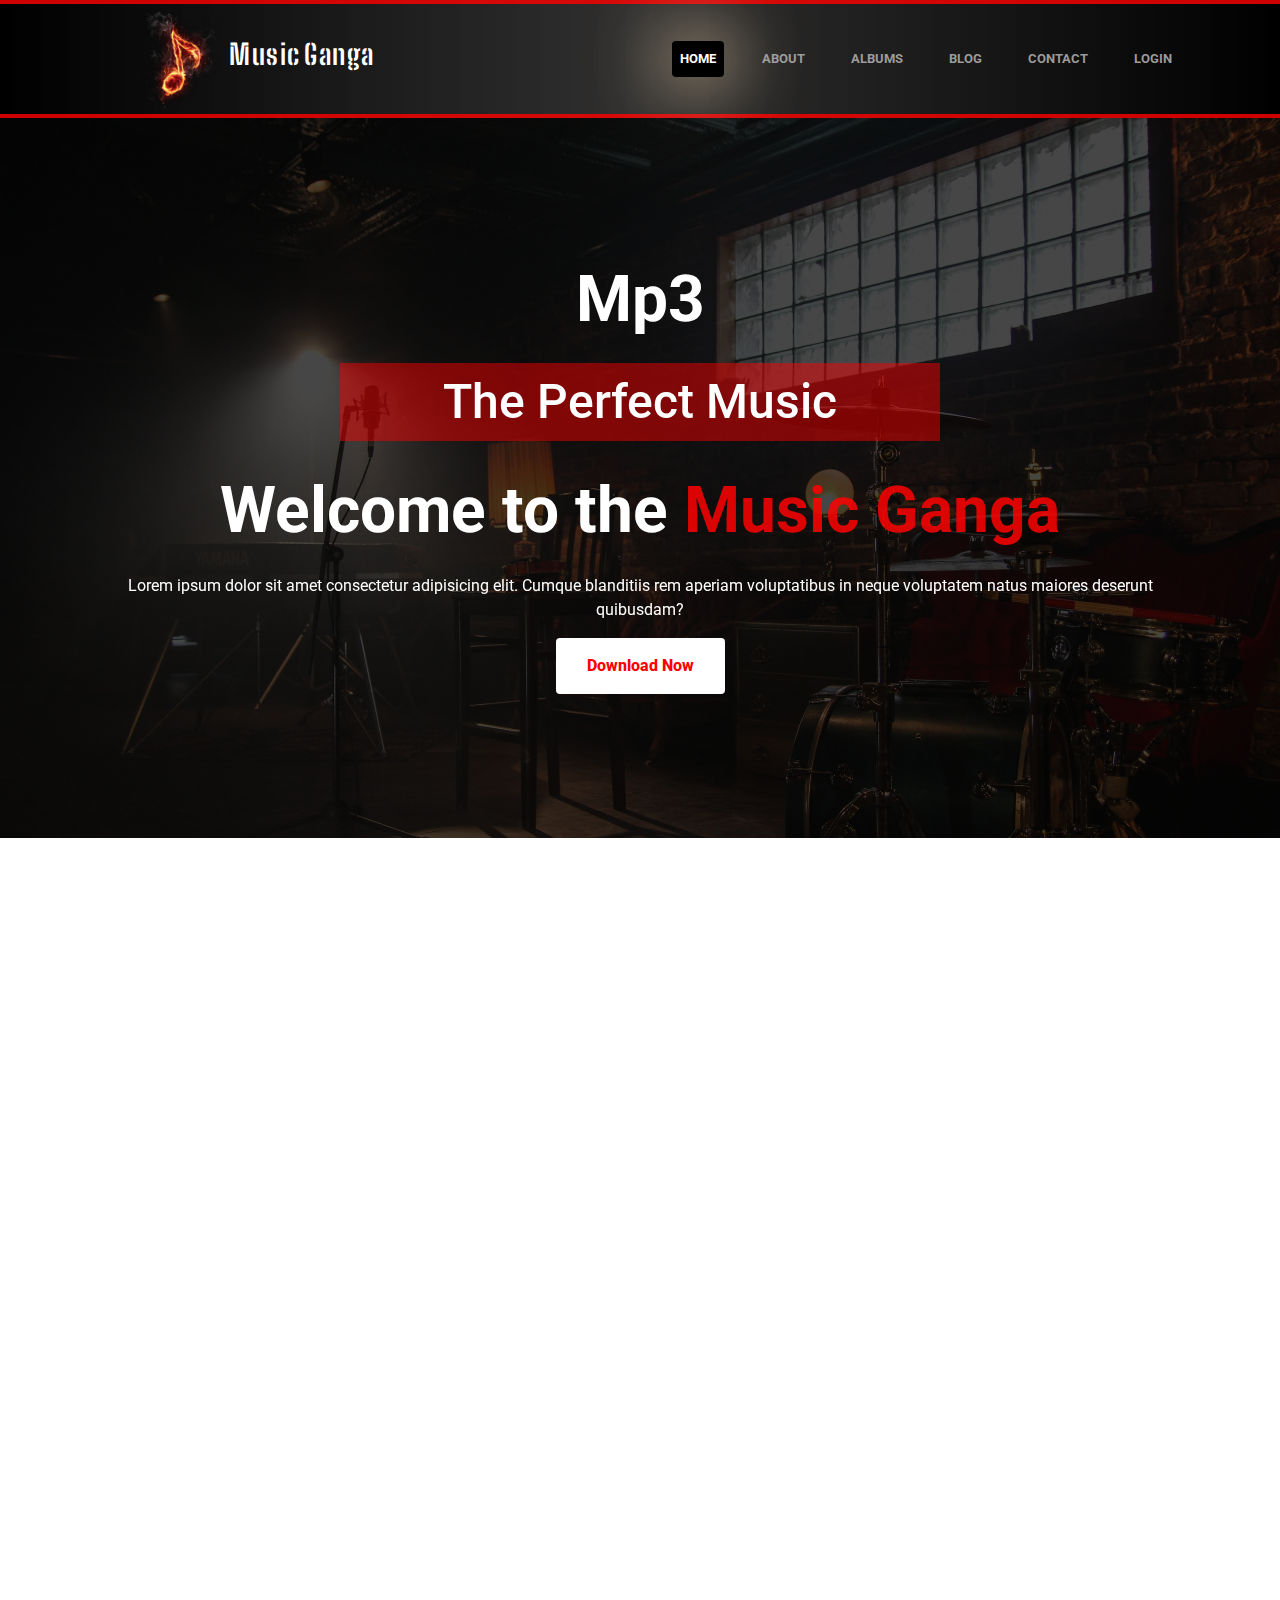
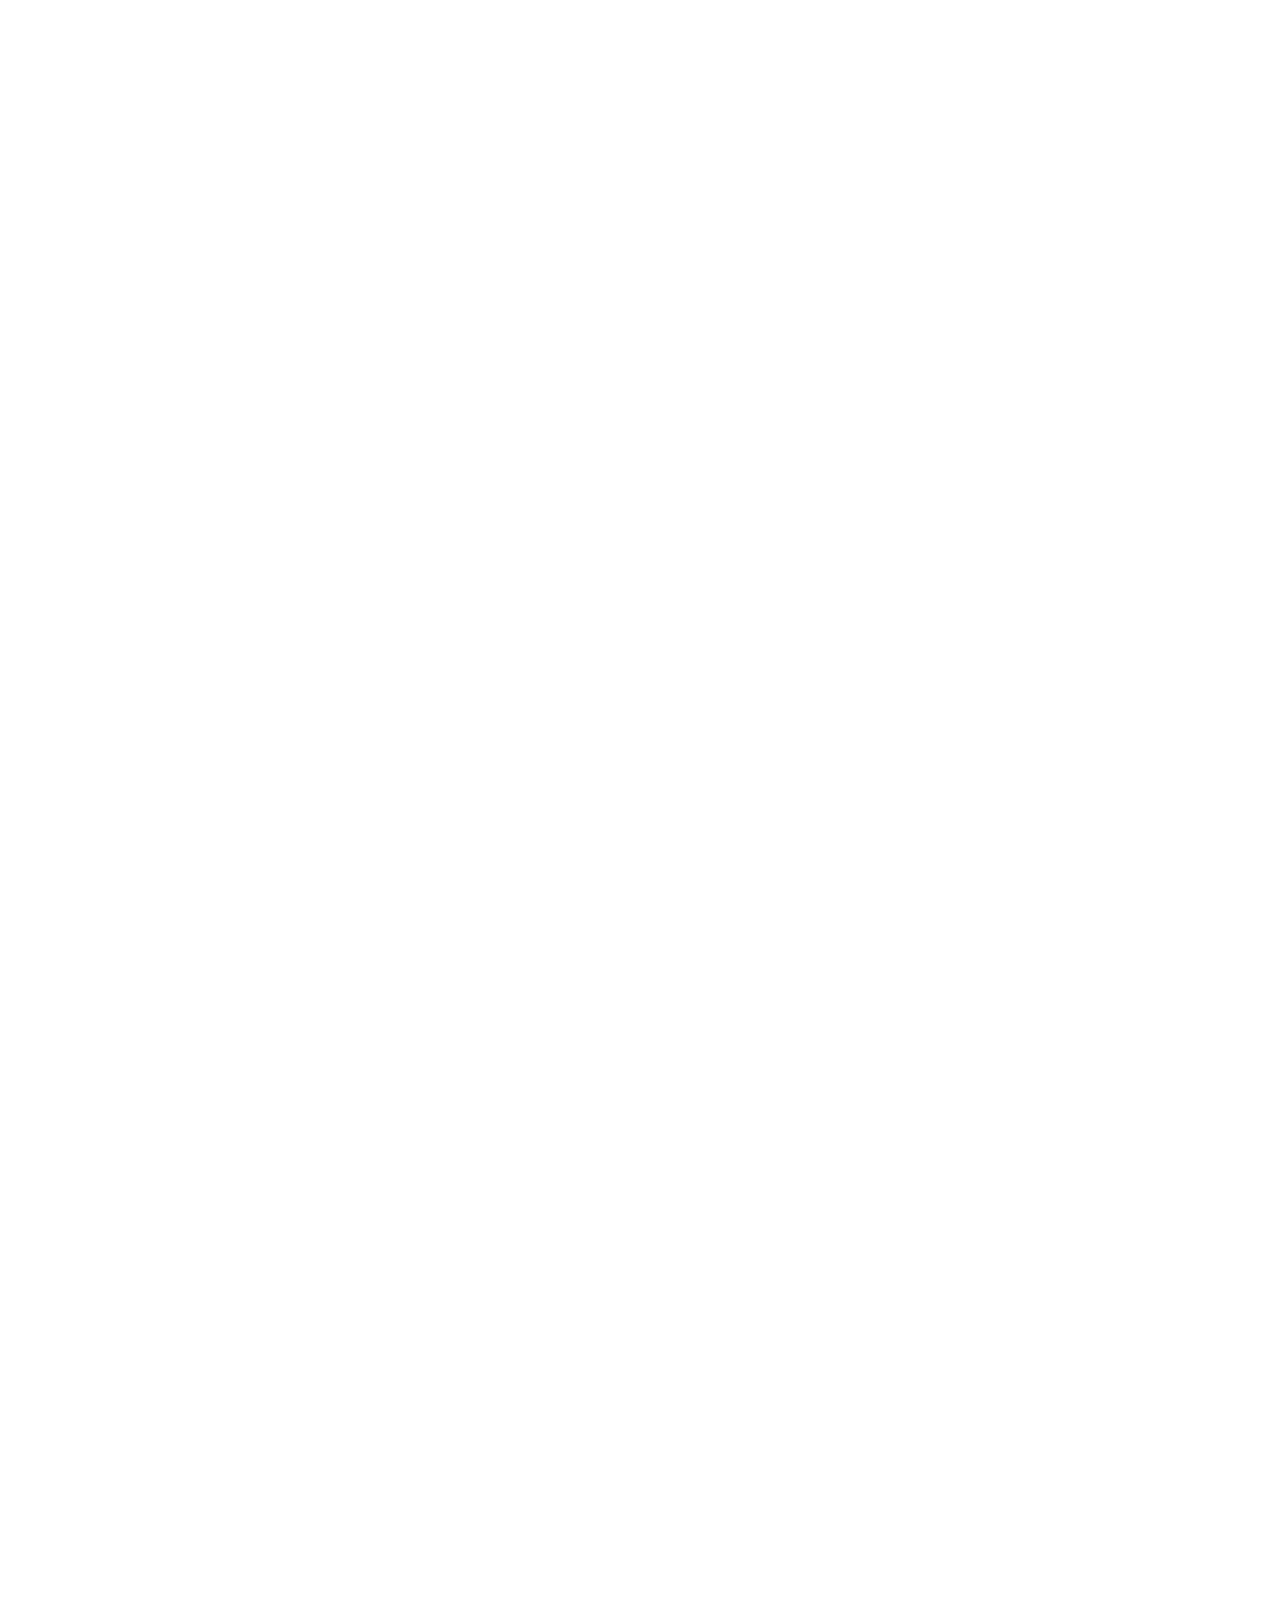
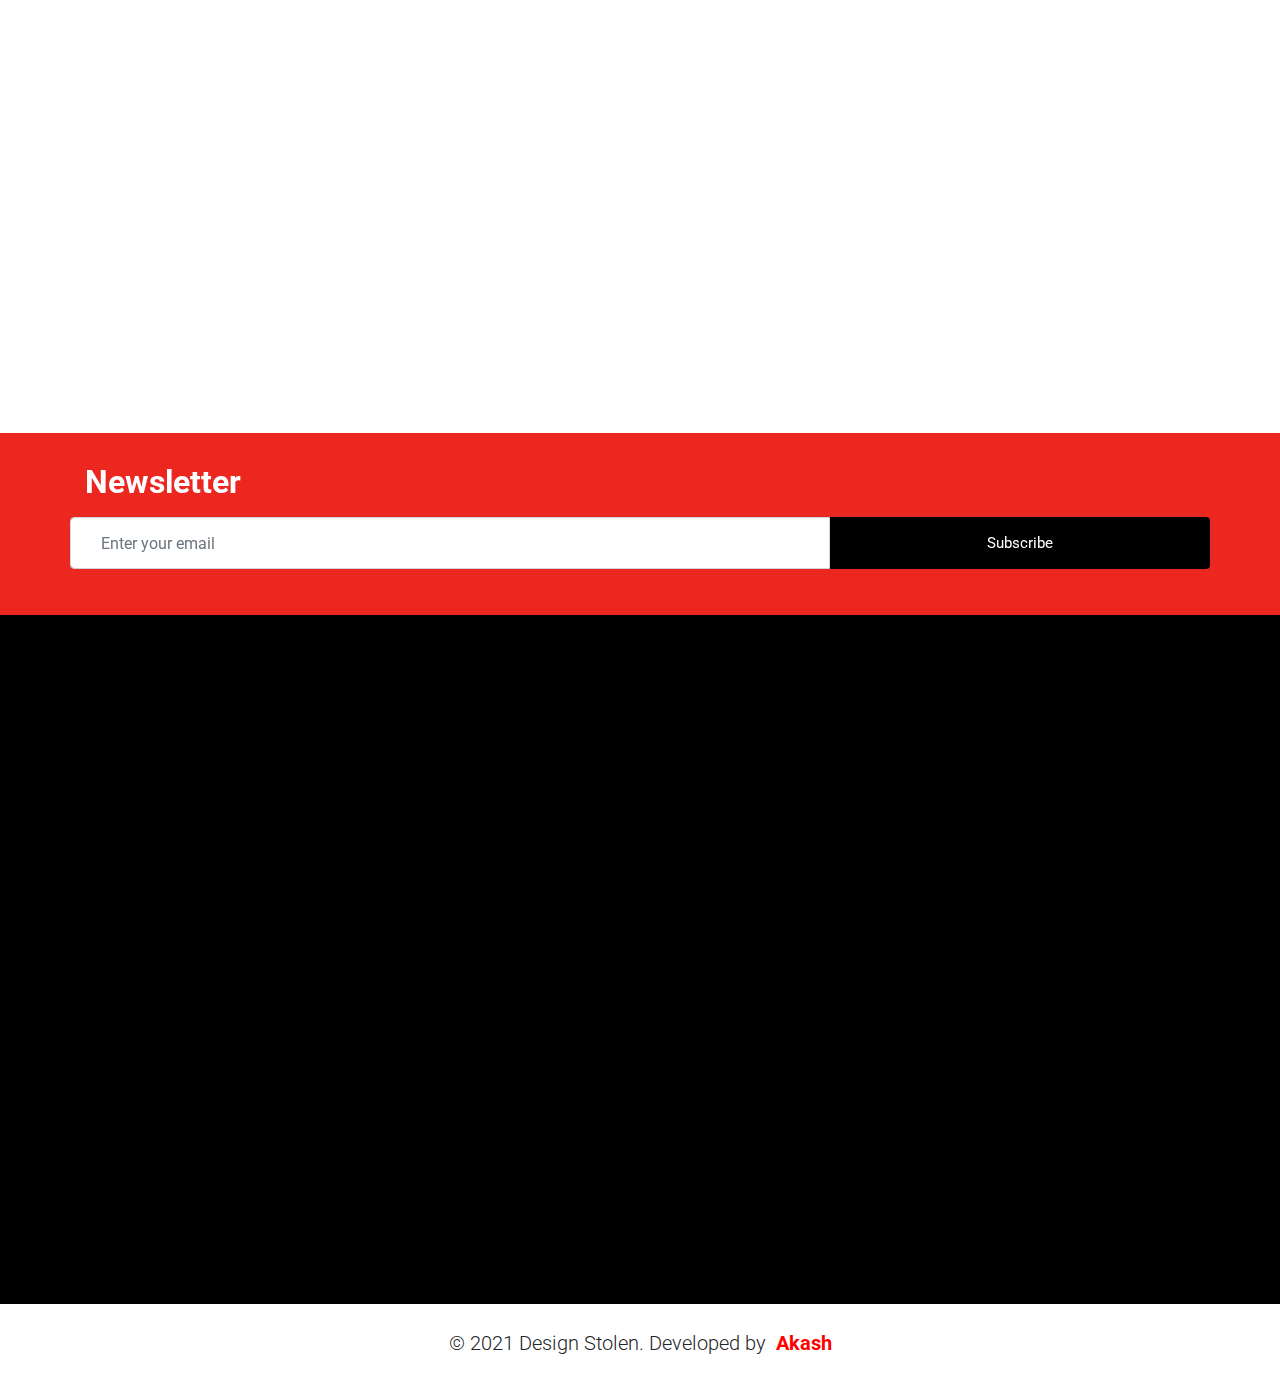
<file: index.html>
<!DOCTYPE html>
<html lang="en">
<head>
    <meta charset="UTF-8">
    <meta name="viewport" content="width=device-width, initial-scale=1.0">
    <title>Music Ganga</title>
    <!-- favicon -->
    <link rel="shortcut icon" href="img/MusicGanga.png" type="image/x-icon">

    <!-- google fonts -->
    <link rel="preconnect" href="https://fonts.gstatic.com">
    <link href="https://fonts.googleapis.com/css2?family=Big+Shoulders+Stencil+Text:wght@700&family=Roboto:wght@300&display=swap" rel="stylesheet">
    
    <!-- more css -->
    <link rel="stylesheet" href="css/bootstrap.min.css">
    <link rel="stylesheet" href="css/font-awesome.min.css">
    <link rel="stylesheet" href="https://cdnjs.cloudflare.com/ajax/libs/font-awesome/4.7.0/css/font-awesome.min.css">
    <link rel="stylesheet" href="css/aos.css">

    <!-- custom style link -->
    <link rel="stylesheet" href="css/custom style.css">
    
</head>
<body>
    <!-- nav bar starts here -->
    <nav class="nav-scroll navbar-expand-lg">
      <div class="container">
          <div class="row">
              <div class="col-lg-4 d-flex justify-content-around align-items-center">
                <a href="index.html" class=" text-decoration-none">
                  <div class=" navbar-brand  d-flex align-items-center">
                    <img src="img/nav logo.png" alt="Music Ganga"> <h3 class=" text-white">Music Ganga</h3>
                  </div>
                </a>
                <button class="nav-btn btn navbar-toggler" data-toggle="collapse" data-target="#nav-menu" > <i class=" fa fa-bars text-white"></i> </button>
              </div>

              <div class="col-lg-8 d-flex align-items-center">
                <div class="collapse navbar-collapse" id="nav-menu">
                  <ul class="navbar-nav ml-auto ">
                    <li class=" nav-item"><a class=" nav-link active" href="index.html">Home</a></li>
                    <li class=" nav-item"><a class=" nav-link" href="about.html">About</a></li>
                    <li class=" nav-item"><a class=" nav-link" href="albums.html">albums</a></li>
                    <li class=" nav-item"><a class=" nav-link" href="blog.html">blog</a></li>
                    <li class=" nav-item"><a class=" nav-link" href="contact.html">contact</a></li>
                    <li class=" nav-item"><a class=" nav-link" data-toggle="modal" href="#loginModal">login</a></li>
                  </ul>
                </div>
              </div>
          </div>
      </div>  
    </nav>
    <!-- nav bar Ends -->

    <!-- showcase start -->
    <section id="showcase">
      <div class="dark-overlay d-flex justify-content-center">
        <div class="container text-center text-white d-flex flex-column justify-content-center align-items-center">
          <h1 data-aos="fade-right" data-aos-delay="100" data-aos-duration="1100" class=" mb-4">Mp3</h1>
          <h3 data-aos="fade-left"  data-aos-delay="500" data-aos-duration="1100">The Perfect Music</h3>
          <h1 class="my-4" data-aos="zoom-in"  data-aos-delay="1000" data-aos-duration="1100">Welcome to the <span style="color: rgba(253, 2, 2, 0.856);">Music Ganga</span></h1>
          <p data-aos="zoom-out"  data-aos-delay="1300" data-aos-duration="1100">Lorem ipsum dolor sit  amet consectetur adipisicing elit. Cumque blanditiis rem aperiam voluptatibus in neque voluptatem natus maiores deserunt quibusdam?</p>
          <a href="#" class="btn custom-btn">Download Now</a>
        </div>
      </div>
    </section>
    <!-- showcase Ends -->

    <!-- features section starts from here -->
    <section id="all-features" class=" py-5 my-5" data-aos="fade-down"  data-aos-duration="1000">
      <div class="container">
        <div class="row  text-center text-lg-left">
          <div class="col-lg-3 col-md-6 col-sm-12 my-4">
            <div class="feature" data-aos="fade-up" data-aos-delay="100" data-aos-duration="1000">
              <div class="feature-icon">
                <img src="img/feature1.png" class="img-fluid" alt="">
              </div>
              <h4 class=" font-weight-bolder">CUSTOM PLAYER</h4>
              <p class="">it is a long established fact that a reader will be distracted by the readable</p>
            </div>
          </div>

          <div class="col-lg-3 col-md-6 col-sm-12 my-4">
            <div class="feature" data-aos="fade-up" data-aos-delay="300" data-aos-duration="1000">
              <div class="feature-icon">
                <img src="img/feature2.png" class="img-fluid" alt="">
              </div>
              <h4 class=" font-weight-bolder">EASY CUSTOMIZE</h4>
              <p class="">it is a long established fact that a reader will be distracted by the readable</p>
            </div>
          </div>

          <div class="col-lg-3 col-md-6 col-sm-12 my-4">
            <div class="feature" data-aos="fade-up" data-aos-delay="500" data-aos-duration="1000">
              <div class="feature-icon">
                <img src="img/feature3.png" class="img-fluid" alt="">
              </div>
              <h4 class=" font-weight-bolder">MUSIC PLAYLIST</h4>
              <p class="">it is a long established fact that a reader will be distracted by the readable</p>
            </div>
          </div>

          <div class="col-lg-3 col-md-6 col-sm-12 my-4">
            <div class="feature" data-aos="fade-up" data-aos-delay="700" data-aos-duration="1000">
              <div class="feature-icon">
                <img src="img/feature4.png" class="img-fluid" alt="">
              </div>
              <h4 class=" font-weight-bolder">CUSTOM GALLERY</h4>
              <p class="">it is a long established fact that a reader will be distracted by the readable</p>
            </div>
          </div>

        </div>
      </div>
    </section>
    <!-- features section Ends here -->

    <!-- music start section start from here -->
    <section id="mStar" class=" py-5 mb-5">
      <div class="row">
        <div class="col-lg-6 col-md-12 p-0" data-aos="flip-right"  data-aos-delay="200" data-aos-duration="1000">
          <div class="mStar-left">
            <img src="img/music star.jpg" class=" img-fluid" alt="">
          </div>
        </div>

        <div class="col-lg-6 col-md-12 my-4 bg-dark"  data-aos="flip-left"  data-aos-delay="200" data-aos-duration="1000">
          <div class="mStar-right">
            <img src="img/mike.png" class="img-fluid mb-5" alt=""  data-aos="zoom-in"  data-aos-delay="600" data-aos-duration="1000">
            <div class="mStart-text text-white"  data-aos="zoom-out"  data-aos-delay="400" data-aos-duration="1000">
              <h1>MEET OUR MUSIC STARS</h1>
              <p>Lorem ipsum dolor sit, amet consectetur adipisicing elit. Earum, reprehenderit quae quia blanditiis delectus laudantium laborum nemo cupiditate deleniti repellendus!</p>
              <a href="#" class="btn custom-btn">Read More</a>
            </div>
          </div>
        </div>
      </div>
    </section>
    <!-- music start section Ends here -->

    <!--news section starts -->
    <section id="news" class="mb-5 pb-5">
      <div class="container text-center">
        <div class="news-head my-5">
          <h1  data-aos="fade-right"  data-aos-delay="000" data-aos-duration="1000">LATEST NEWS</h1>
          <p  data-aos="fade-left"  data-aos-delay="200" data-aos-duration="1000">Lorem ipsum dolor sit amet consectetur adipisicing elit. Dolores voluptas expedita exercitationem labore a dolorum.</p>
        </div>

        <div class="news-cards">
          <div class="row">
            <div class="col-lg-4 col-md-6 py-4">
              <div class="card" data-aos="fade-up" data-aos-delay="100" data-aos-duration="1000">
                <img src="img/news1.jpg" class="card-img" alt="">
                <div class="card-body text-left">
                  <h3 class=" font-weight-bold">Live With Music</h3>
                  <span style="color: red; font-size: 13px;"> Jan 7 &nbsp; &nbsp;  &nbsp; &nbsp; &nbsp; Comment </span>
                  <p class="mt-2 text-muted">Lorem ipsum dolor sit amet consectetur, adipisicing elit. Sit, debitis modi exercitationem dolorem labore iste quia hic consequuntur doloribus sed esse quo? Vel nulla non incidunt praesentium dolorum laborum culpa doloremque quaerat! Reprehenderit, nesciunt debitis unde tempore obcaecati odit itaque consequatur reiciendis atque, facere nemo cum est aut dolor blanditiis.</p>
                </div>
              </div>
            </div>

            <div class="col-lg-4 col-md-6 py-4">
              <div class="card" data-aos="fade-up" data-aos-delay="300" data-aos-duration="1000">
                <img src="img/news2.jpg" class="card-img" alt="">
                <div class="card-body text-left">
                  <h3 class=" font-weight-bold">Classical Music</h3>
                  <span style="color: red; font-size: 13px;"> Jan 7 &nbsp; &nbsp;  &nbsp; &nbsp; &nbsp; Comment </span>
                  <p class="mt-2 text-muted">Lorem ipsum dolor sit amet consectetur, adipisicing elit. Sit, debitis modi exercitationem dolorem labore iste quia hic consequuntur doloribus sed esse quo? Vel nulla non incidunt praesentium dolorum laborum culpa doloremque quaerat! Reprehenderit, nesciunt debitis unde tempore obcaecati odit itaque consequatur reiciendis atque, facere nemo cum est aut dolor blanditiis.</p>
                </div>
              </div>
            </div>

            <div class="col-lg-4 col-md-6 py-4">
              <div class="card" data-aos="fade-up" data-aos-delay="600" data-aos-duration="1000">
                <img src="img/news3.jpg" class="card-img" alt="">
                <div class="card-body text-left">
                  <h3 class=" font-weight-bold">The Concert</h3>
                  <span style="color: red; font-size: 13px;"> Jan 7 &nbsp; &nbsp;  &nbsp; &nbsp; &nbsp; Comment </span>
                  <p class="mt-2 text-muted">Lorem ipsum dolor sit amet consectetur, adipisicing elit. Sit, debitis modi exercitationem dolorem labore iste quia hic consequuntur doloribus sed esse quo? Vel nulla non incidunt praesentium dolorum laborum culpa doloremque quaerat! Reprehenderit, nesciunt debitis unde tempore obcaecati odit itaque consequatur reiciendis atque, facere nemo cum est aut dolor blanditiis.</p>
                </div>
              </div>
            </div>

          </div>
        </div>
      </div>
    </section>
    <!--news section Ends -->

    <!-- album-box section starts  -->
    <section id="album-box">
      <div class="container">
        <div class="album-box-head text-center">
          <h1 class=" font-weight-bold" data-aos="fade-right" data-aos-delay="200" data-aos-duration="1000">ALBUMS-BOX</h1>
          <p class="lead" data-aos="fade-left" data-aos-delay="400" data-aos-duration="1000"> Lorem ipsum dolor sit amet consectetur adipisicing elit. Temporibus, recusandae. <br> Lorem ipsum dolor sit amet consectetur adipisicing elit.</p>
        </div>

        <div class="album-box-bottom">
          <div class="row">

            <div class="col-lg-6 my-5" data-aos="fade-up" data-aos-delay="100" data-aos-duration="1000">
              <div class="card">
                <img class="img-fluid"  src="img/album1.jpg" alt="album1" style="max-height: 320px;">

                <div class="card-overlay d-flex justify-content-center align-items-center">
                  <a href="#" class="text-white"><i class="fa fa-search fa-4x" aria-hidden="true"></i></a>
                </div>
              </div>
            </div>

            <div class="col-lg-6 my-5" data-aos="fade-up" data-aos-delay="400" data-aos-duration="1000">
              <div class="card">
                <img class="img-fluid"  src="img/album2.jpg" alt="album1" style="max-height: 320px;">

                <div class="card-overlay d-flex justify-content-center align-items-center">
                  <a href="#" class="text-white"><i class="fa fa-search fa-4x" aria-hidden="true"></i></a>
                </div>
              </div>
            </div>

          </div>
        </div>
      </div>
    </section>
    <!-- album-box section Ends -->

    <!-- Newsletter section starts from here -->
    <section id="newsLetter" class="">
      <div class="container">
        <div class="row">
          <div class="col-12">
            <h2 class=" font-weight-bold mb-3 text-white">Newsletter</h2>

            <div class="form-group">
              <div class="row">
                <div class="col-8 p-0">
                  <input type="text" placeholder="Enter your email" class="form-control in-text">
                </div>
                <div class="col-4 p-0">
                  <input type="submit" value="Subscribe" class="btn">
                </div>
              </div>
            </div>

          </div>
        </div>
      </div>
    </section>
    <!-- Newsletter sectio Ends here -->

    <!-- footer contact section stars from here -->
    <section id="foot-contact">
      <div class="container">
        <div class="row">

          <div class="col-lg-3 my-5">
            <div class="contact-left text-white" data-aos="zoom-in" data-aos-delay="400" data-aos-duration="1000"?>
              <h1 class=" font-weight-bold mb-4">Contact Us</h1>
              <p><i class="fa fa-map-marker "></i> &nbsp; &nbsp;  Enayetpur, Sirajganj, <br> &nbsp; &nbsp; &nbsp; &nbsp;Bangladesh. </p>
              <p><i class=" fa fa-phone"></i> &nbsp; &nbsp;  Phone : <a href="tel:+8801759458961" class="text-white"> +8801759458961</a> </p>
              <p><i class=" fa fa-envelope"></i> &nbsp; &nbsp;  Email : <a href="mailto:mycomputer44985@gmail.com" class="text-white">mycomputer44985@gmail.com</a> </p>
            </div>
          </div>

          <div class="col-lg-6 my-5">
            <div class="contact-form" data-aos="zoom-in" data-aos-delay="800" data-aos-duration="1000">
              <h1 class="text-white font-weight-bold mb-4">Get In Touch</h1>
              <form action="">
                <input type="text"  placeholder="Name" class=" form-control py-4 my-3">
                <input type="text"  placeholder="Phone" class=" form-control py-4 my-3">
                <input type="email"  placeholder="Email" class=" form-control py-4 my-3">
                <textarea name="" id="" rows="3" placeholder="Message" class=" form-control py-4 my-3"></textarea>
                <br>
                <input type="submit" value="Send" class="btn btn-light custom-btn px-5 py-3">
              </form>
            </div>
          </div>

          <div class="col-lg-3 my-5">
            <div class="contact-right" data-aos="zoom-in" data-aos-delay="1200" data-aos-duration="1000">
              <h1 class="text-white font-weight-bold mb-4"> New Music </h1>

              <div class="row my-4">
                <div class="col-6"><a href="#"><img src="img/album1.jpg" class="img-fluid" alt=""></a></div>
                <div class="col-6"><a href="#"><img src="img/news2.jpg" class="img-fluid" alt=""></a></div>
              </div>
              <div class="row">
                <div class="col-6"><a href="#"><img src="img/album2.jpg" class="img-fluid" alt=""></a></div>
                <div class="col-6"><a href="#"><img src="img/news3.jpg" class="img-fluid" alt=""></a></div>
              </div>
            </div>
          </div>
        </div>
      </div>
    </section>
    <!-- footer contact section ENds  here -->

    <!-- footer starts -->
    <footer class=" text-center pt-4 pb-1">
      <p class="lead"> &copy; 2021 Design Stolen. Developed by <span class="foot-name">Akash</span> </p>
    </footer>
    <!-- footer Ends -->

    <!-- login modal start from here -->
    <section id="loginModal" class="modal fade" tabindex="-1" role="dialog" aria-hidden="true">
      <div class="modal-dialog" role="document">
        <div class="modal-content">
          <div class="modal-body">

            <div class="card modal-card">
              <div class="card-header">
                <h3 class=" font-weight-bolder">Login Here</h3>
              </div>
              <div class="card-body contact-form">
                <form action="" class="was-validated">
                  <div class="form-group">
                      <input type="email"  placeholder="Email or Number" required class=" form-control py-4 my-3">
                      <div class=" valid-feedback">&nbsp;Valid</div>
                      <div class=" invalid-feedback">&nbsp;Invalid</div>
                  </div>
                  <div class="form-group">
                      <input type="text"  placeholder="Password" required class=" form-control py-4 my-3">
                      <div class=" valid-feedback">&nbsp; Valid</div>
                      <div class=" invalid-feedback"> &nbsp; Invalid</div>
                  </div>
                  <input type="submit" value="Login" class="btn custom-btn btn-block">
                </form>
              </div>
            </div>

          </div>
        </div>
      </div>
    </section>
    <!-- login modal Ends here -->


    <!-- scripts -->
    <script src="js/jquery.min.js"></script>
    <script src="js/popper.min.js"></script>
    <script src="js/bootstrap.min.js"></script>
    <script src="js/aos.js"></script>

    <script src="js/musicGanga.js"></script>
    
</body>
</html>
</file>
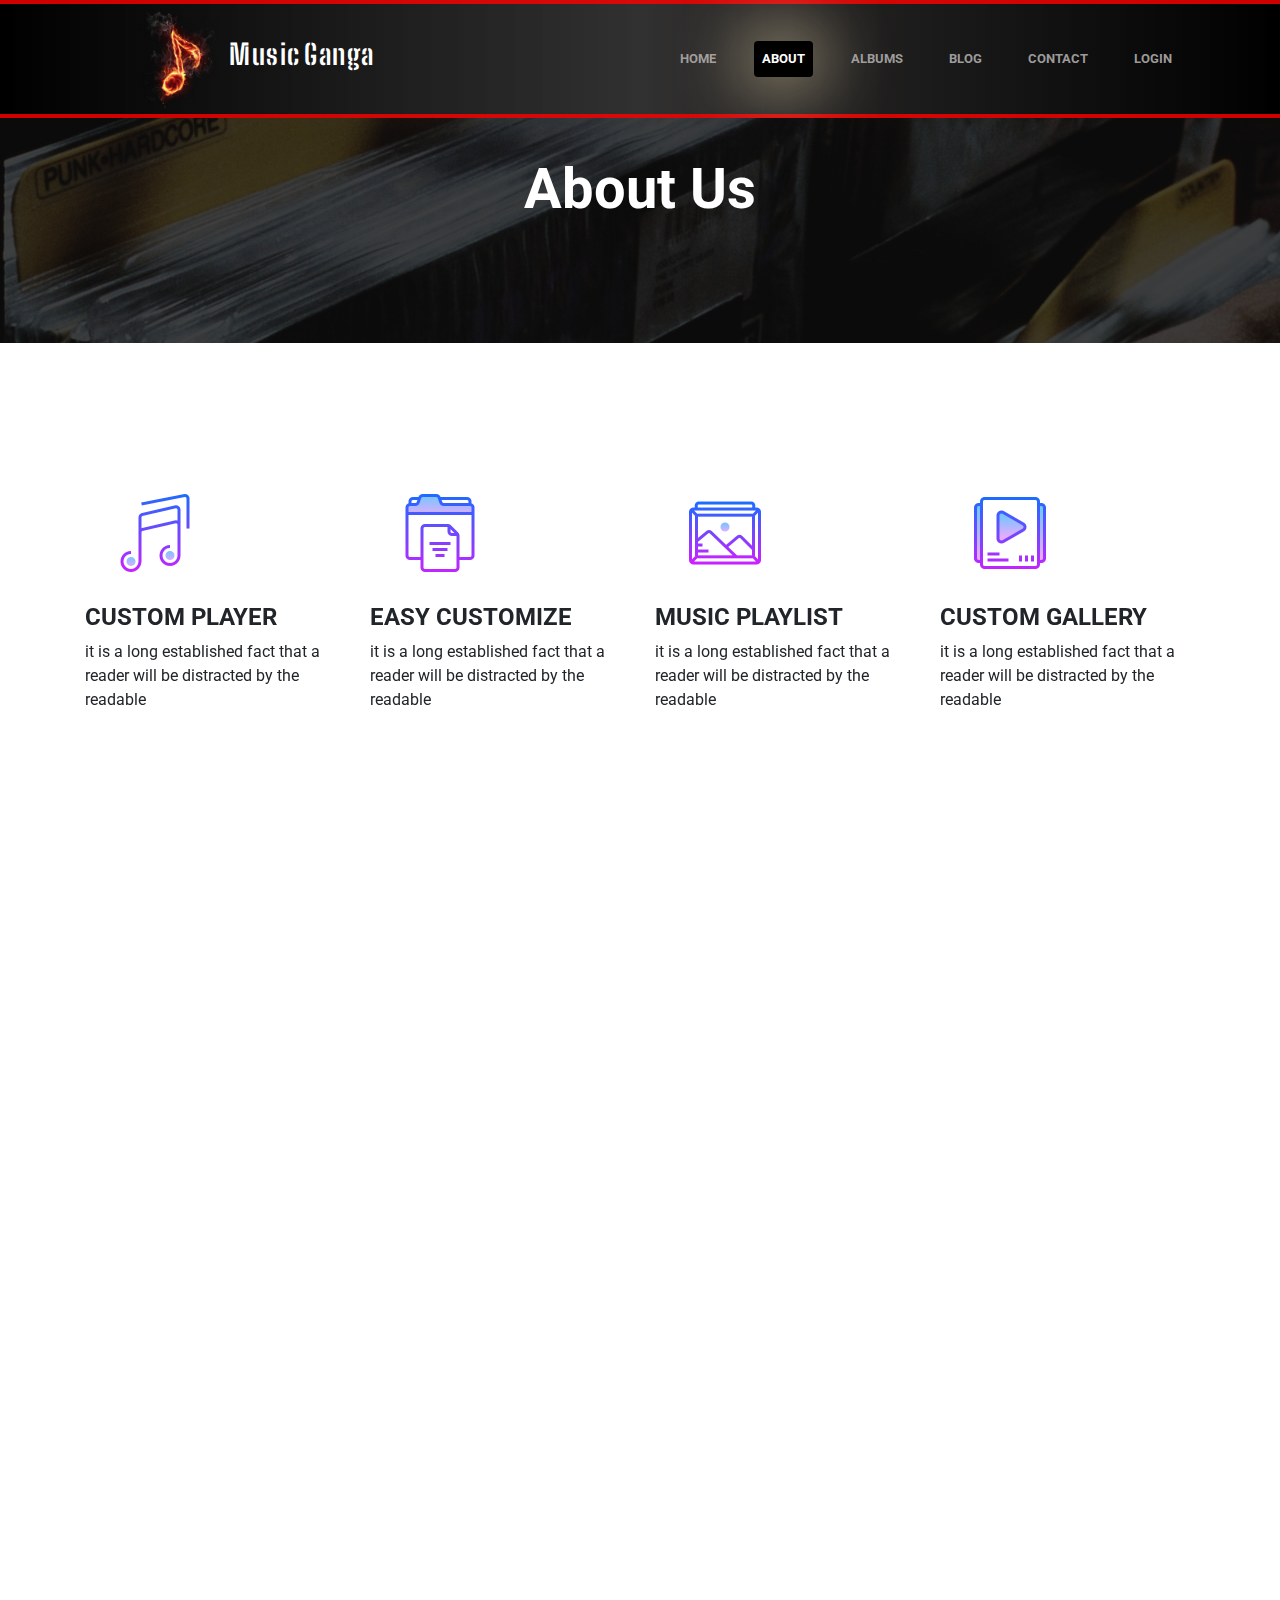
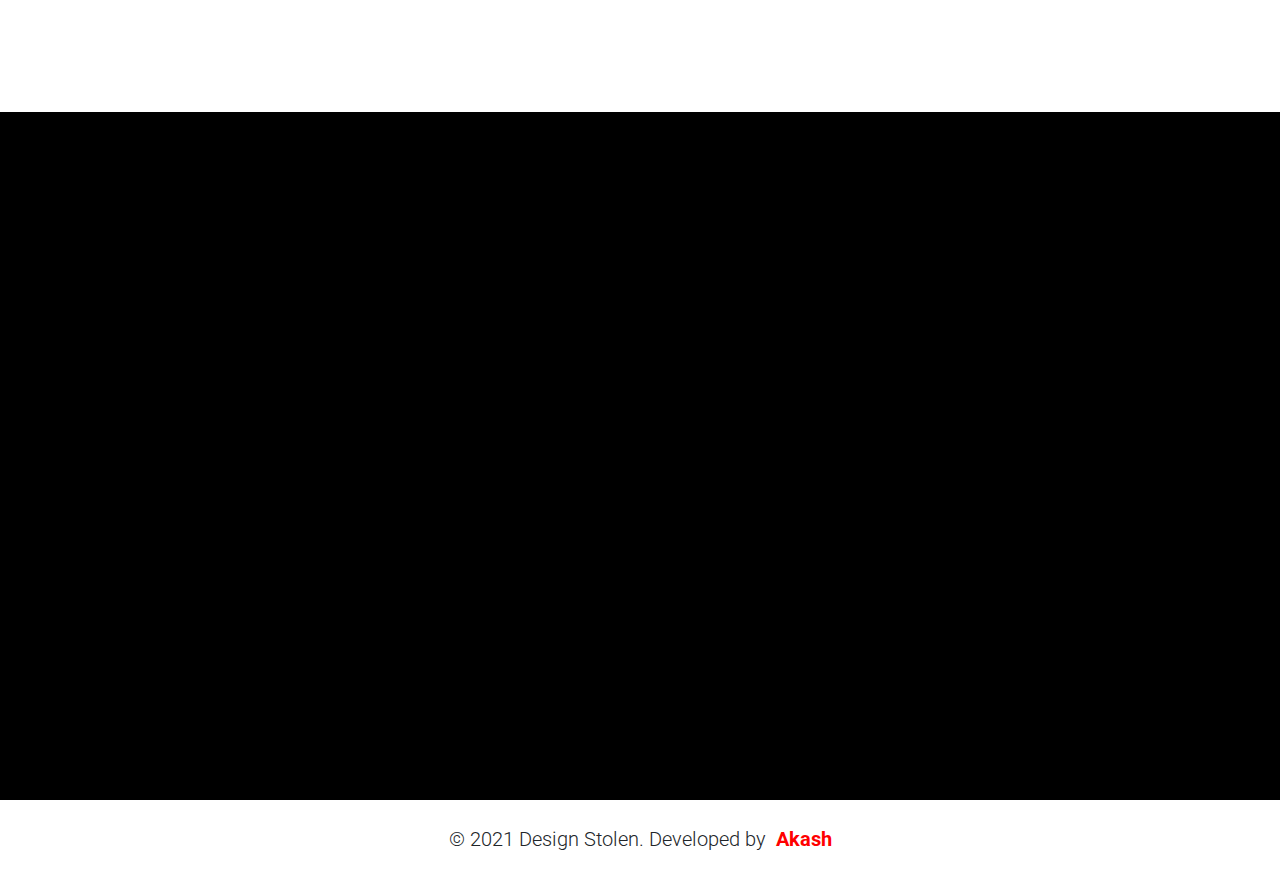
<file: about.html>
<!DOCTYPE html>
<html lang="en">
<head>
    <meta charset="UTF-8">
    <meta name="viewport" content="width=device-width, initial-scale=1.0">
    <title>Music Ganga</title>
    <!-- favicon -->
    <link rel="shortcut icon" href="img/MusicGanga.png" type="image/x-icon">

    <!-- google fonts -->
    <link rel="preconnect" href="https://fonts.gstatic.com">
    <link href="https://fonts.googleapis.com/css2?family=Big+Shoulders+Stencil+Text:wght@700&family=Roboto:wght@300&display=swap" rel="stylesheet">
    
    <!-- more css -->
    <link rel="stylesheet" href="css/bootstrap.min.css">
    <link rel="stylesheet" href="css/font-awesome.min.css">
    <link rel="stylesheet" href="https://cdnjs.cloudflare.com/ajax/libs/font-awesome/4.7.0/css/font-awesome.min.css">
    <link rel="stylesheet" href="css/aos.css">
    
    <!-- custom style link -->
    <link rel="stylesheet" href="css/custom style.css">
        
</head>
<body>
    <!-- nav bar starts here -->
    <nav class="nav-scroll navbar-expand-lg">
        <div class="container">
            <div class="row">
                <div class="col-lg-4 d-flex justify-content-around align-items-center">
                  <a href="index.html" class=" text-decoration-none">
                    <div class=" navbar-brand  d-flex align-items-center">
                      <img src="img/nav logo.png" alt="Music Ganga"> <h3 class=" text-white">Music Ganga</h3>
                    </div>
                  </a>
                  <button class="nav-btn btn navbar-toggler" data-toggle="collapse" data-target="#nav-menu" > <i class=" fa fa-bars text-white"></i> </button>
                </div>
  
                <div class="col-lg-8 d-flex align-items-center">
                  <div class="collapse navbar-collapse" id="nav-menu">
                    <ul class="navbar-nav ml-auto ">
                      <li class=" nav-item"><a class=" nav-link " href="index.html">Home</a></li>
                      <li class=" nav-item"><a class=" nav-link active" href="about.html">About</a></li>
                      <li class=" nav-item"><a class=" nav-link" href="albums.html">albums</a></li>
                      <li class=" nav-item"><a class=" nav-link" href="blog.html">blog</a></li>
                      <li class=" nav-item"><a class=" nav-link" href="contact.html">contact</a></li>
                      <li class=" nav-item"><a class=" nav-link" data-toggle="modal" href="#loginModal">login</a></li>
                    </ul>
                  </div>
                </div>
            </div>
        </div>  
      </nav>
      <!-- nav bar Ends -->  
    
    <!-- page header starts from here -->
    <section id="page-header" class="head-bg-1" data-aos="zoom-in-down" data-aos-delay="00" data-aos-duration="1000">
        <div class="dark-overlay">
            <div class="container">
                <h1 class=" display-4 font-weight-bold">About Us</h1>
            </div>
        </div>
    </section>
    <!-- page header ENds here -->
      
    
    <!-- features section starts from here -->
    <section id="all-features" class=" py-5 my-5" data-aos="fade-down"  data-aos-duration="1000">
      <div class="container">
        <div class="row  text-center text-lg-left">
          <div class="col-lg-3 col-md-6 col-sm-12 my-4">
            <div class="feature" data-aos="fade-up" data-aos-delay="100" data-aos-duration="1000">
              <div class="feature-icon">
                <img src="img/feature1.png" class="img-fluid" alt="">
              </div>
              <h4 class=" font-weight-bolder">CUSTOM PLAYER</h4>
              <p class="">it is a long established fact that a reader will be distracted by the readable</p>
            </div>
          </div>

          <div class="col-lg-3 col-md-6 col-sm-12 my-4">
            <div class="feature" data-aos="fade-up" data-aos-delay="300" data-aos-duration="1000">
              <div class="feature-icon">
                <img src="img/feature2.png" class="img-fluid" alt="">
              </div>
              <h4 class=" font-weight-bolder">EASY CUSTOMIZE</h4>
              <p class="">it is a long established fact that a reader will be distracted by the readable</p>
            </div>
          </div>

          <div class="col-lg-3 col-md-6 col-sm-12 my-4">
            <div class="feature" data-aos="fade-up" data-aos-delay="500" data-aos-duration="1000">
              <div class="feature-icon">
                <img src="img/feature3.png" class="img-fluid" alt="">
              </div>
              <h4 class=" font-weight-bolder">MUSIC PLAYLIST</h4>
              <p class="">it is a long established fact that a reader will be distracted by the readable</p>
            </div>
          </div>

          <div class="col-lg-3 col-md-6 col-sm-12 my-4">
            <div class="feature" data-aos="fade-up" data-aos-delay="700" data-aos-duration="1000">
              <div class="feature-icon">
                <img src="img/feature4.png" class="img-fluid" alt="">
              </div>
              <h4 class=" font-weight-bolder">CUSTOM GALLERY</h4>
              <p class="">it is a long established fact that a reader will be distracted by the readable</p>
            </div>
          </div>

        </div>
      </div>
    </section>
    <!-- features section Ends here -->

    <!-- music start section start from here -->
    <section id="mStar" class=" py-5 mb-5">
      <div class="row">
        <div class="col-lg-6 col-md-12 p-0" data-aos="flip-right"  data-aos-delay="200" data-aos-duration="1000">
          <div class="mStar-left">
            <img src="img/music star.jpg" class=" img-fluid" alt="">
          </div>
        </div>

        <div class="col-lg-6 col-md-12 my-4 bg-dark"  data-aos="flip-left"  data-aos-delay="200" data-aos-duration="1000">
          <div class="mStar-right">
            <img src="img/mike.png" class="img-fluid mb-5" alt=""  data-aos="zoom-in"  data-aos-delay="400" data-aos-duration="1000">
            <div class="mStart-text text-white"  data-aos="zoom-out"  data-aos-delay="600" data-aos-duration="1000">
              <h1>MEET OUR MUSIC STARS</h1>
              <p>Lorem ipsum dolor sit, amet consectetur adipisicing elit. Earum, reprehenderit quae quia blanditiis delectus laudantium laborum nemo cupiditate deleniti repellendus!</p>
              <a href="#" class="btn custom-btn">Read More</a>
            </div>
          </div>
        </div>
      </div>
    </section>
    <!-- music start section Ends here --> 

    <!-- footer contact section stars from here -->
    <section id="foot-contact">
      <div class="container">
        <div class="row">

          <div class="col-lg-3 my-5">
            <div class="contact-left text-white" data-aos="zoom-in" data-aos-delay="00" data-aos-duration="1000"?>
              <h1 class=" font-weight-bold mb-4">Contact Us</h1>
              <p><i class="fa fa-map-marker "></i> &nbsp; &nbsp;  Enayetpur, Sirajganj, <br> &nbsp; &nbsp; &nbsp; &nbsp;Bangladesh. </p>
              <p><i class=" fa fa-phone"></i> &nbsp; &nbsp;  Phone : <a href="tel:+8801759458961" class="text-white"> +8801759458961</a> </p>
              <p><i class=" fa fa-envelope"></i> &nbsp; &nbsp;  Email : <a href="mailto:mycomputer44985@gmail.com" class="text-white">mycomputer44985@gmail.com</a> </p>
            </div>
          </div>

          <div class="col-lg-6 my-5">
            <div class="contact-form" data-aos="zoom-in" data-aos-delay="400" data-aos-duration="1000">
              <h1 class="text-white font-weight-bold mb-4">Get In Touch</h1>
              <form action="">
                <input type="text"  placeholder="Name" class=" form-control py-4 my-3">
                <input type="text"  placeholder="Phone" class=" form-control py-4 my-3">
                <input type="email"  placeholder="Email" class=" form-control py-4 my-3">
                <textarea name="" id="" rows="3" placeholder="Message" class=" form-control py-4 my-3"></textarea>
                <br>
                <input type="submit" value="Send" class="btn btn-light custom-btn px-5 py-3">
              </form>
            </div>
          </div>

          <div class="col-lg-3 my-5">
            <div class="contact-right" data-aos="zoom-in" data-aos-delay="800" data-aos-duration="1000">
              <h1 class="text-white font-weight-bold mb-4"> New Music </h1>

              <div class="row my-4">
                <div class="col-6"><a href="#"><img src="img/album1.jpg" class="img-fluid" alt=""></a></div>
                <div class="col-6"><a href="#"><img src="img/news2.jpg" class="img-fluid" alt=""></a></div>
              </div>
              <div class="row">
                <div class="col-6"><a href="#"><img src="img/album2.jpg" class="img-fluid" alt=""></a></div>
                <div class="col-6"><a href="#"><img src="img/news3.jpg" class="img-fluid" alt=""></a></div>
              </div>
            </div>
          </div>
        </div>
      </div>
    </section>
    <!-- footer contact section ENds  here -->
  
      <!-- footer starts -->
      <footer class=" text-center pt-4 pb-1">
        <p class="lead"> &copy; 2021 Design Stolen. Developed by <span class="foot-name">Akash</span> </p>
      </footer>
      <!-- footer Ends -->

          <!-- login modal start from here -->
    <section id="loginModal" class="modal fade" tabindex="-1" role="dialog" aria-hidden="true">
      <div class="modal-dialog" role="document">
        <div class="modal-content">
          <div class="modal-body">

            <div class="card modal-card">
              <div class="card-header">
                <h3 class=" font-weight-bolder">Login Here</h3>
              </div>
              <div class="card-body contact-form">
                <form action="" class="was-validated">
                  <div class="form-group">
                      <input type="email"  placeholder="Email or Number" required class=" form-control py-4 my-3">
                      <div class=" valid-feedback">&nbsp;Valid</div>
                      <div class=" invalid-feedback">&nbsp;Invalid</div>
                  </div>
                  <div class="form-group">
                      <input type="text"  placeholder="Password" required class=" form-control py-4 my-3">
                      <div class=" valid-feedback">&nbsp; Valid</div>
                      <div class=" invalid-feedback"> &nbsp; Invalid</div>
                  </div>
                  <input type="submit" value="Login" class="btn custom-btn btn-block">
                </form>
              </div>
            </div>
            
          </div>
        </div>
      </div>
    </section>
    <!-- login modal Ends here -->

    <!-- scripts -->
    <script src="js/jquery.min.js"></script>
    <script src="js/popper.min.js"></script>
    <script src="js/bootstrap.min.js"></script>
    <script src="js/aos.js"></script>

    <script src="js/musicGanga.js"></script>  

</body>
</html>
</file>
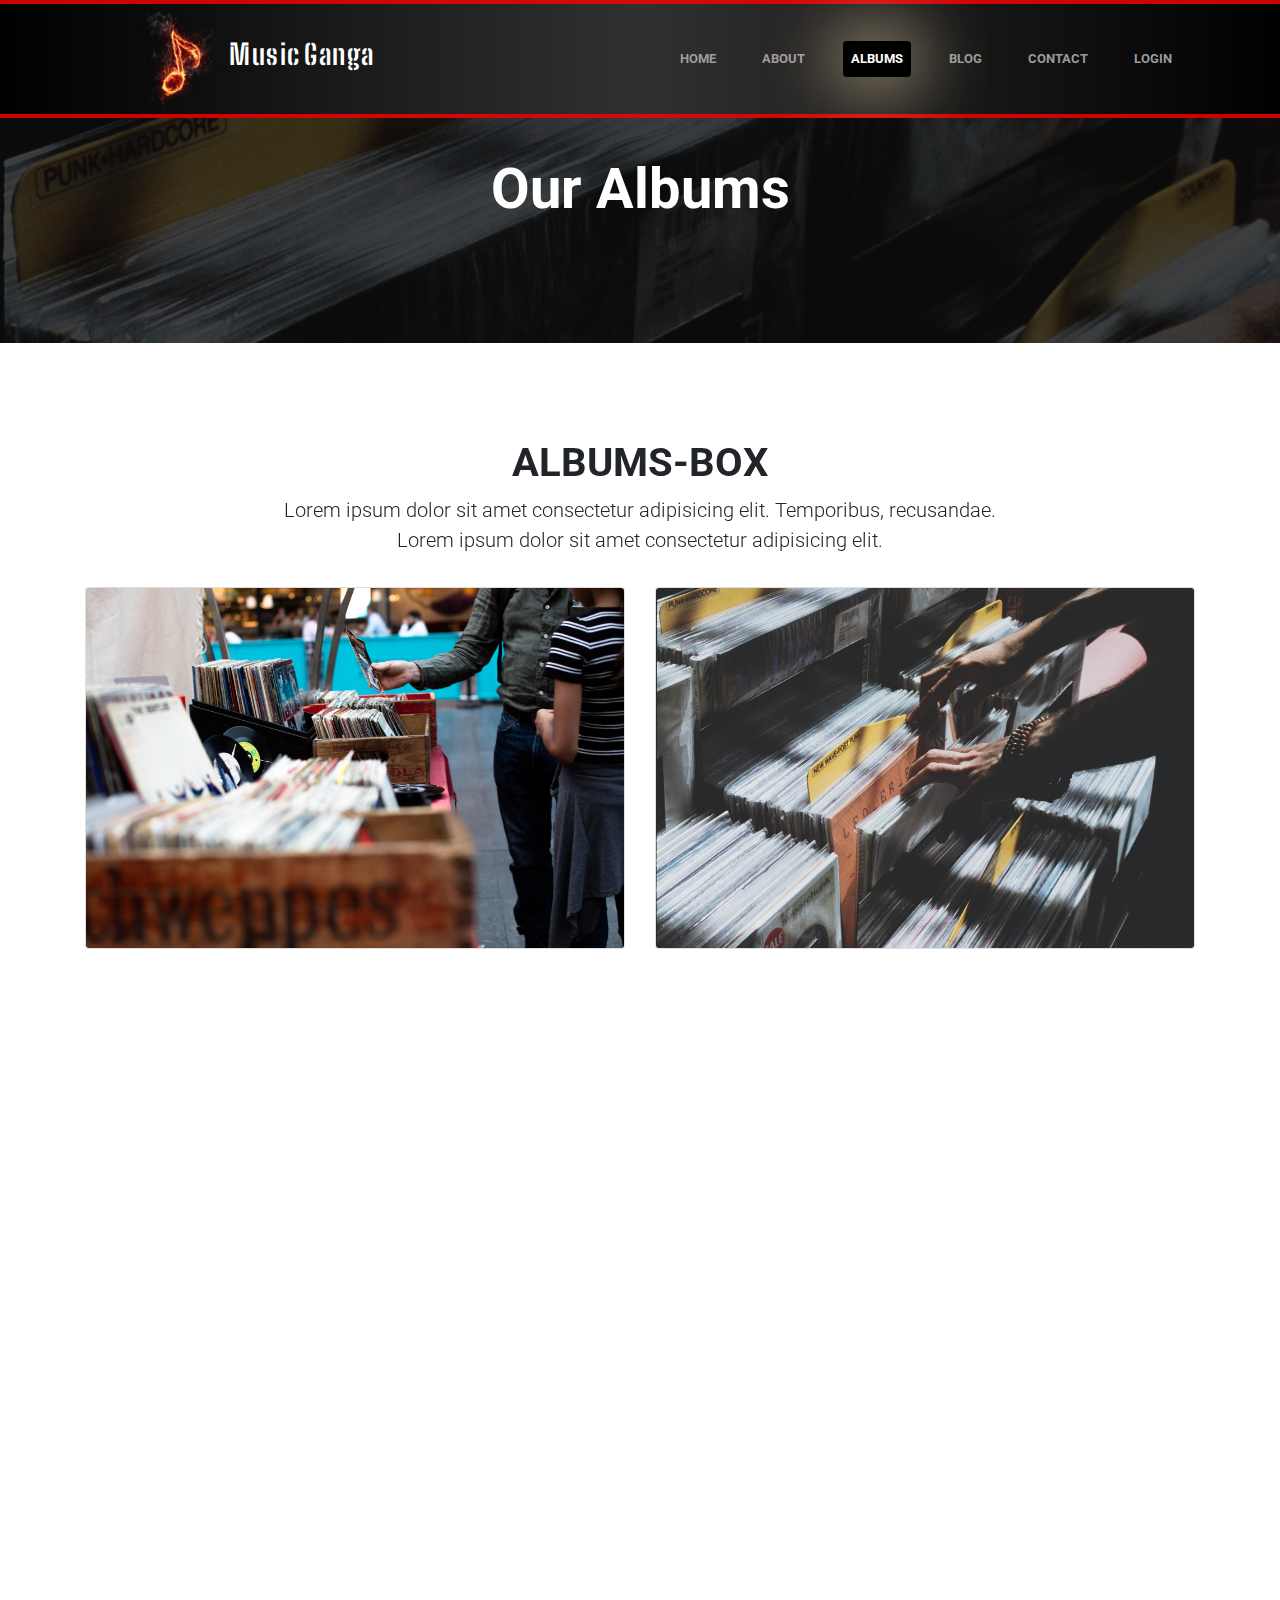
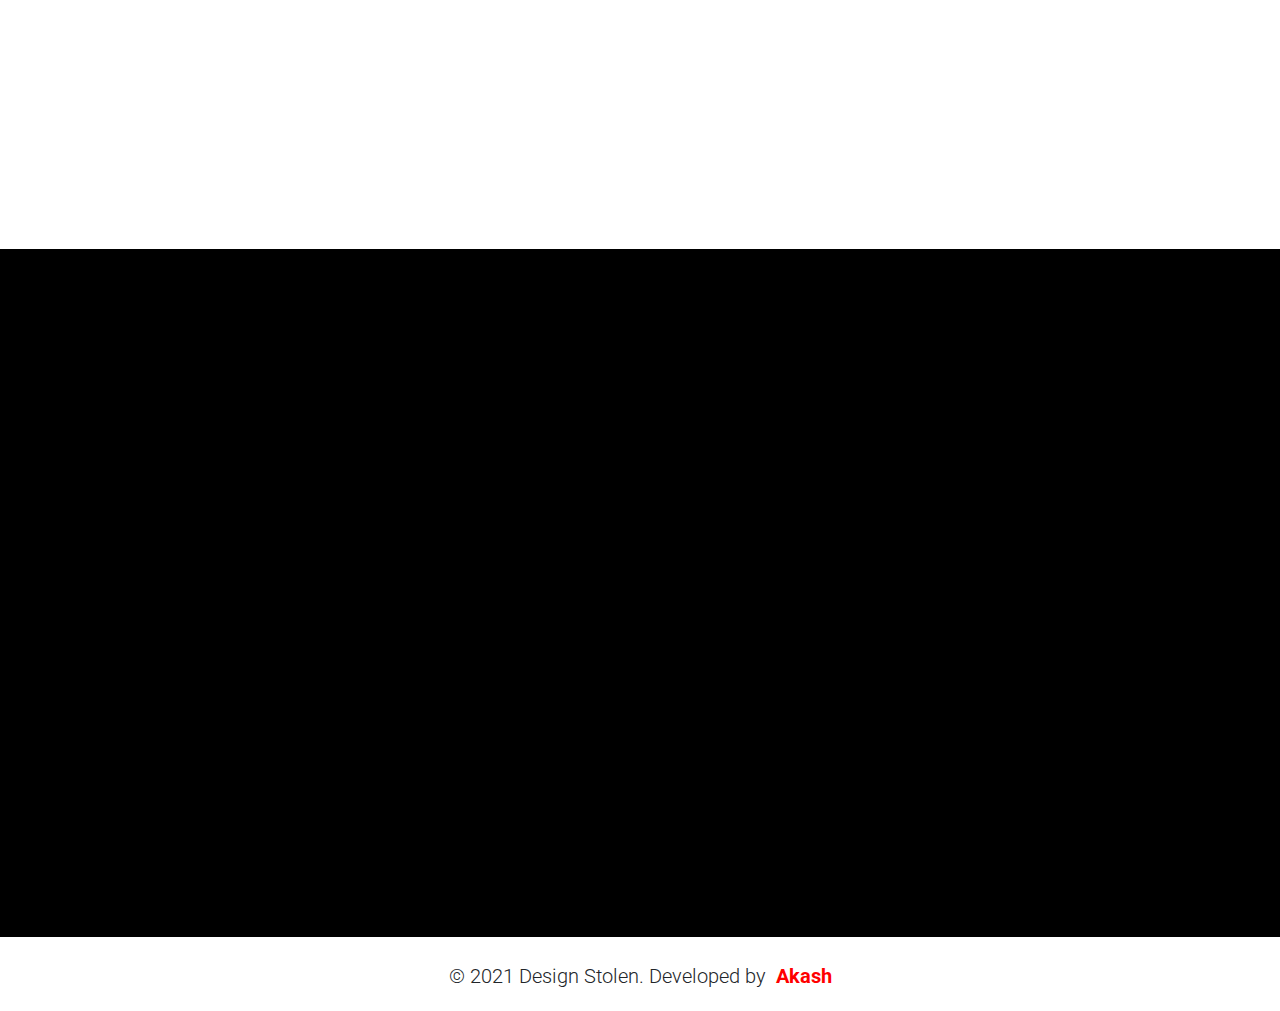
<file: albums.html>
<!DOCTYPE html>
<html lang="en">
<head>
    <meta charset="UTF-8">
    <meta name="viewport" content="width=device-width, initial-scale=1.0">
    <title>Music Ganga</title>
    <!-- favicon -->
    <link rel="shortcut icon" href="img/MusicGanga.png" type="image/x-icon">

    <!-- google fonts -->
    <link rel="preconnect" href="https://fonts.gstatic.com">
    <link href="https://fonts.googleapis.com/css2?family=Big+Shoulders+Stencil+Text:wght@700&family=Roboto:wght@300&display=swap" rel="stylesheet">
    
    <!-- more css -->
    <link rel="stylesheet" href="css/bootstrap.min.css">
    <link rel="stylesheet" href="css/font-awesome.min.css">
    <link rel="stylesheet" href="https://cdnjs.cloudflare.com/ajax/libs/font-awesome/4.7.0/css/font-awesome.min.css">
    <link rel="stylesheet" href="css/aos.css">

    <!-- custom style link -->
    <link rel="stylesheet" href="css/custom style.css">
        
</head>
<body>
    <!-- nav bar starts here -->
    <nav class="nav-scroll navbar-expand-lg">
        <div class="container">
            <div class="row">
                <div class="col-lg-4 d-flex justify-content-around align-items-center">
                  <a href="index.html" class=" text-decoration-none">
                    <div class=" navbar-brand  d-flex align-items-center">
                      <img src="img/nav logo.png" alt="Music Ganga"> <h3 class=" text-white">Music Ganga</h3>
                    </div>
                  </a>
                  <button class="nav-btn btn navbar-toggler" data-toggle="collapse" data-target="#nav-menu" > <i class=" fa fa-bars text-white"></i> </button>
                </div>
  
                <div class="col-lg-8 d-flex align-items-center">
                  <div class="collapse navbar-collapse" id="nav-menu">
                    <ul class="navbar-nav ml-auto ">
                      <li class=" nav-item"><a class=" nav-link " href="index.html">Home</a></li>
                      <li class=" nav-item"><a class=" nav-link " href="about.html">About</a></li>
                      <li class=" nav-item"><a class=" nav-link active" href="albums.html">albums</a></li>
                      <li class=" nav-item"><a class=" nav-link" href="blog.html">blog</a></li>
                      <li class=" nav-item"><a class=" nav-link" href="contact.html">contact</a></li>
                      <li class=" nav-item"><a class=" nav-link" data-toggle="modal" href="#loginModal">login</a></li>
                    </ul>
                  </div>
                </div>
            </div>
        </div>  
      </nav>
      <!-- nav bar Ends -->  
    
    <!-- page header starts from here -->
    <section id="page-header" class="head-bg-1" data-aos="zoom-in-down" data-aos-delay="00" data-aos-duration="1000">
        <div class="dark-overlay">
            <div class="container">
                <h1 class=" display-4 font-weight-bold">Our Albums</h1>
            </div>
        </div>
    </section>
    <!-- page header ENds here -->
 
<!-- album-box section starts  -->
<section id="album-box" class=" py-5 my-5">
  <div class="container">
    <div class="album-box-head text-center">
      <h1 class=" font-weight-bold" data-aos="fade-right" data-aos-delay="500" data-aos-duration="1000">ALBUMS-BOX</h1>
      <p class="lead" data-aos="fade-left" data-aos-delay="800" data-aos-duration="1000"> Lorem ipsum dolor sit amet consectetur adipisicing elit. Temporibus, recusandae. <br> Lorem ipsum dolor sit amet consectetur adipisicing elit.</p>
    </div>

    <div class="album-box-bottom">
      <div class="row">
        <div class="col-lg-6 my-3">
          <div class="card" data-aos="fade-up" data-aos-delay="900" data-aos-duration="1000">
            <img class="img-fluid"  src="img/album1.jpg" alt="album1" style="min-height: 360px;">

            <div class="card-overlay d-flex justify-content-center align-items-center">
              <a href="#" class="text-white"><i class="fa fa-search fa-4x" aria-hidden="true"></i></a>
            </div>
          </div>
        </div>

        <div class="col-lg-6 my-3">
          <div class="card" data-aos="fade-up" data-aos-delay="1200" data-aos-duration="1000">
            <img class="img-fluid"  src="img/album2.jpg" alt="album1" style="min-height: 360px;">

            <div class="card-overlay d-flex justify-content-center align-items-center">
              <a href="#" class="text-white"><i class="fa fa-search fa-4x" aria-hidden="true"></i></a>
            </div>
          </div>
        </div>
      </div>

      <div class="row">
        <div class="col-lg-6 my-3">
          <div class="card" data-aos="fade-up" data-aos-delay="000" data-aos-duration="1000">
            <img class="img-fluid"  src="img/album3.jpg" alt="album1" style="min-height: 360px;">

            <div class="card-overlay d-flex justify-content-center align-items-center">
              <a href="#" class="text-white"><i class="fa fa-search fa-4x" aria-hidden="true"></i></a>
            </div>
          </div>
        </div>

        <div class="col-lg-6 my-3">
          <div class="card" data-aos="fade-up" data-aos-delay="300" data-aos-duration="1000">
            <img class="img-fluid"  src="img/album4.jpg" alt="album1" style="min-height: 360px;">

            <div class="card-overlay d-flex justify-content-center align-items-center">
              <a href="#" class="text-white"><i class="fa fa-search fa-4x" aria-hidden="true"></i></a>
            </div>
          </div>
        </div>
      </div>

      <div class="row">
        <div class="col-lg-6 my-3">
          <div class="card" data-aos="fade-up" data-aos-delay="000" data-aos-duration="1000">
            <img class="img-fluid"  src="img/album5.jpg" alt="album1" style="min-height: 360px;">

            <div class="card-overlay d-flex justify-content-center align-items-center">
              <a href="#" class="text-white"><i class="fa fa-search fa-4x" aria-hidden="true"></i></a>
            </div>
          </div>
        </div>

        <div class="col-lg-6 my-3">
          <div class="card" data-aos="fade-up" data-aos-delay="300" data-aos-duration="1000">
            <img class="img-fluid"  src="img/album6.jpg" alt="album1" style="min-height: 360px;">

            <div class="card-overlay d-flex justify-content-center align-items-center">
              <a href="#" class="text-white"><i class="fa fa-search fa-4x" aria-hidden="true"></i></a>
            </div>
          </div>
        </div>
      </div>
      
    </div>
  </div>
</section>
<!-- album-box section Ends -->    
    
    <!-- footer contact section stars from here -->
    <section id="foot-contact">
      <div class="container">
        <div class="row">

          <div class="col-lg-3 my-5">
            <div class="contact-left text-white" data-aos="zoom-in" data-aos-delay="00" data-aos-duration="1000"?>
              <h1 class=" font-weight-bold mb-4">Contact Us</h1>
              <p><i class="fa fa-map-marker "></i> &nbsp; &nbsp;  Enayetpur, Sirajganj, <br> &nbsp; &nbsp; &nbsp; &nbsp;Bangladesh. </p>
              <p><i class=" fa fa-phone"></i> &nbsp; &nbsp;  Phone : <a href="tel:+8801759458961" class="text-white"> +8801759458961</a> </p>
              <p><i class=" fa fa-envelope"></i> &nbsp; &nbsp;  Email : <a href="mailto:mycomputer44985@gmail.com" class="text-white">mycomputer44985@gmail.com</a> </p>
            </div>
          </div>

          <div class="col-lg-6 my-5">
            <div class="contact-form" data-aos="zoom-in" data-aos-delay="400" data-aos-duration="1000">
              <h1 class="text-white font-weight-bold mb-4">Get In Touch</h1>
              <form action="">
                <input type="text"  placeholder="Name" class=" form-control py-4 my-3">
                <input type="text"  placeholder="Phone" class=" form-control py-4 my-3">
                <input type="email"  placeholder="Email" class=" form-control py-4 my-3">
                <textarea name="" id="" rows="3" placeholder="Message" class=" form-control py-4 my-3"></textarea>
                <br>
                <input type="submit" value="Send" class="btn btn-light custom-btn px-5 py-3">
              </form>
            </div>
          </div>

          <div class="col-lg-3 my-5">
            <div class="contact-right" data-aos="zoom-in" data-aos-delay="800" data-aos-duration="1000">
              <h1 class="text-white font-weight-bold mb-4"> New Music </h1>

              <div class="row my-4">
                <div class="col-6"><a href="#"><img src="img/album1.jpg" class="img-fluid" alt=""></a></div>
                <div class="col-6"><a href="#"><img src="img/news2.jpg" class="img-fluid" alt=""></a></div>
              </div>
              <div class="row">
                <div class="col-6"><a href="#"><img src="img/album2.jpg" class="img-fluid" alt=""></a></div>
                <div class="col-6"><a href="#"><img src="img/news3.jpg" class="img-fluid" alt=""></a></div>
              </div>
            </div>
          </div>
        </div>
      </div>
    </section>
    <!-- footer contact section ENds  here -->
  
      <!-- footer starts -->
      <footer class=" text-center pt-4 pb-1">
        <p class="lead"> &copy; 2021 Design Stolen. Developed by <span class="foot-name">Akash</span> </p>
      </footer>
      <!-- footer Ends -->

          <!-- login modal start from here -->
    <section id="loginModal" class="modal fade" tabindex="-1" role="dialog" aria-hidden="true">
      <div class="modal-dialog" role="document">
        <div class="modal-content">
          <div class="modal-body">

            <div class="card modal-card">
              <div class="card-header">
                <h3 class=" font-weight-bolder">Login Here</h3>
              </div>
              <div class="card-body contact-form">
                <form action="" class="was-validated">
                  <div class="form-group">
                      <input type="email"  placeholder="Email or Number" required class=" form-control py-4 my-3">
                      <div class=" valid-feedback">&nbsp;Valid</div>
                      <div class=" invalid-feedback">&nbsp;Invalid</div>
                  </div>
                  <div class="form-group">
                      <input type="text"  placeholder="Password" required class=" form-control py-4 my-3">
                      <div class=" valid-feedback">&nbsp; Valid</div>
                      <div class=" invalid-feedback"> &nbsp; Invalid</div>
                  </div>
                  <input type="submit" value="Login" class="btn custom-btn btn-block">
                </form>
              </div>
            </div>
            
          </div>
        </div>
      </div>
    </section>
    <!-- login modal Ends here -->

    <!-- scripts -->
    <script src="js/jquery.min.js"></script>
    <script src="js/popper.min.js"></script>
    <script src="js/bootstrap.min.js"></script>
    <script src="js/aos.js"></script>

    <script src="js/musicGanga.js"></script>  

</body>
</html>
</file>
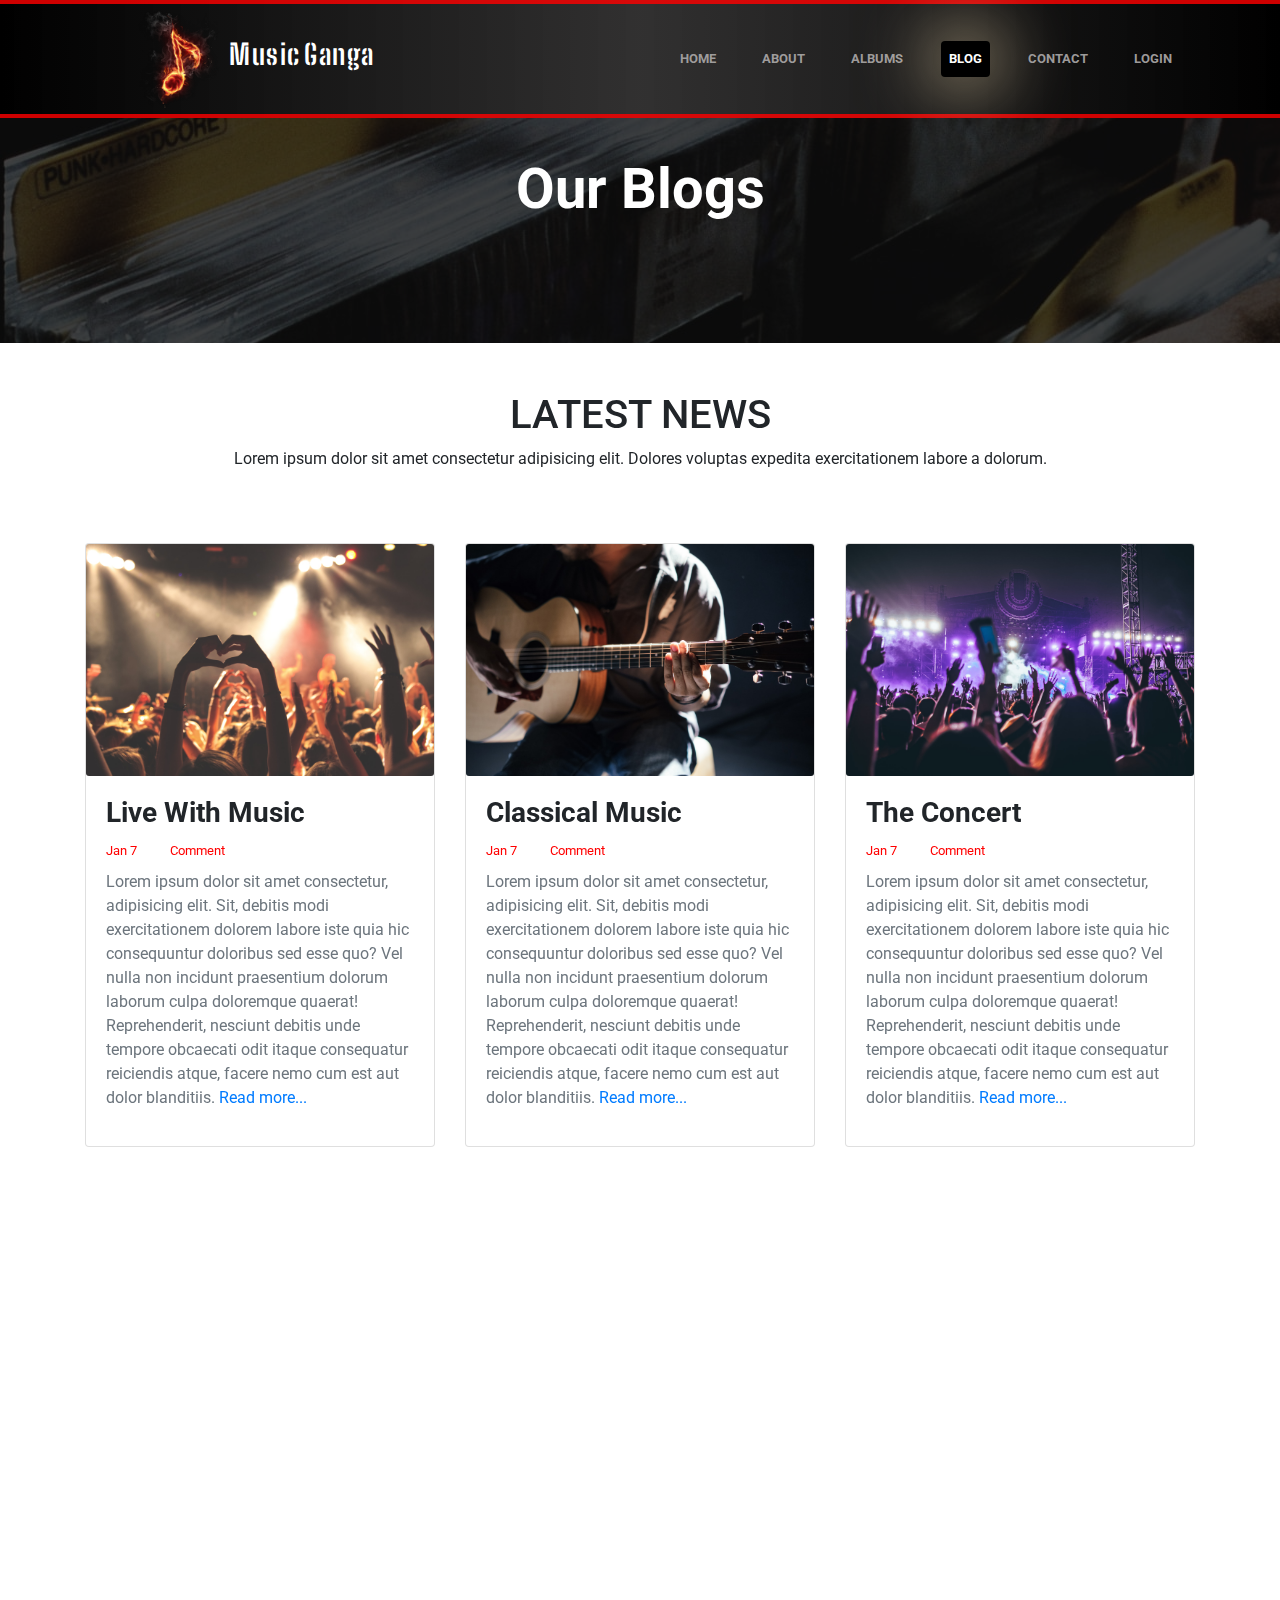
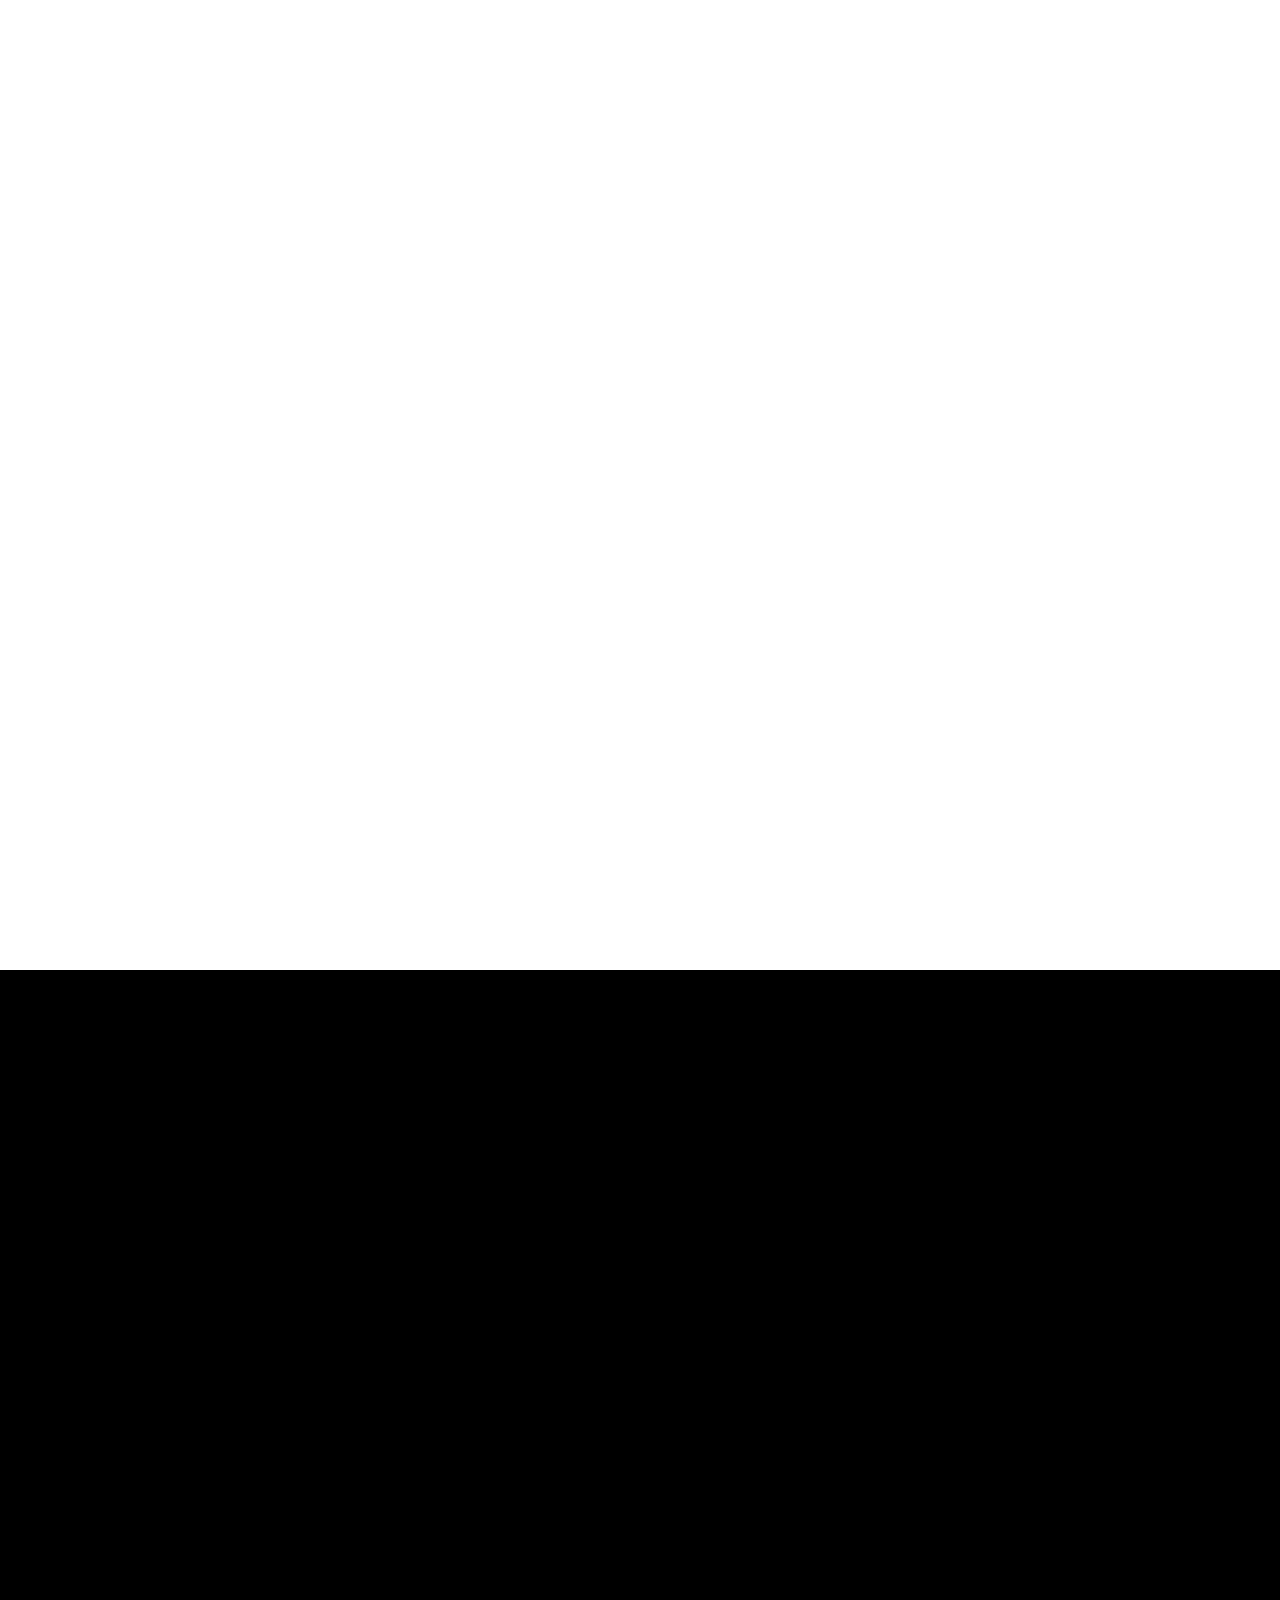
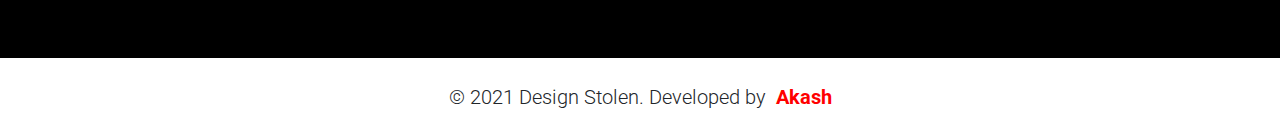
<file: blog.html>
<!DOCTYPE html>
<html lang="en">
<head>
    <meta charset="UTF-8">
    <meta name="viewport" content="width=device-width, initial-scale=1.0">
    <title>Music Ganga</title>
    <!-- favicon -->
    <link rel="shortcut icon" href="img/MusicGanga.png" type="image/x-icon">

    <!-- google fonts -->
    <link rel="preconnect" href="https://fonts.gstatic.com">
    <link href="https://fonts.googleapis.com/css2?family=Big+Shoulders+Stencil+Text:wght@700&family=Roboto:wght@300&display=swap" rel="stylesheet">
    
    <!-- more css -->
    <link rel="stylesheet" href="css/bootstrap.min.css">
    <link rel="stylesheet" href="css/font-awesome.min.css">
    <link rel="stylesheet" href="https://cdnjs.cloudflare.com/ajax/libs/font-awesome/4.7.0/css/font-awesome.min.css">
    <link rel="stylesheet" href="css/aos.css">

    <!-- custom style link -->
    <link rel="stylesheet" href="css/custom style.css">
        
</head>
<body>
    <!-- nav bar starts here -->
    <nav class="nav-scroll navbar-expand-lg">
        <div class="container">
            <div class="row">
                <div class="col-lg-4 d-flex justify-content-around align-items-center">
                  <a href="index.html" class=" text-decoration-none">
                    <div class=" navbar-brand  d-flex align-items-center">
                      <img src="img/nav logo.png" alt="Music Ganga"> <h3 class=" text-white">Music Ganga</h3>
                    </div>
                  </a>
                  <button class="nav-btn btn navbar-toggler" data-toggle="collapse" data-target="#nav-menu" > <i class=" fa fa-bars text-white"></i> </button>
                </div>
  
                <div class="col-lg-8 d-flex align-items-center">
                  <div class="collapse navbar-collapse" id="nav-menu">
                    <ul class="navbar-nav ml-auto ">
                      <li class=" nav-item"><a class=" nav-link " href="index.html">Home</a></li>
                      <li class=" nav-item"><a class=" nav-link " href="about.html">About</a></li>
                      <li class=" nav-item"><a class=" nav-link " href="albums.html">albums</a></li>
                      <li class=" nav-item"><a class=" nav-link active" href="blog.html">blog</a></li>
                      <li class=" nav-item"><a class=" nav-link" href="contact.html">contact</a></li>
                      <li class=" nav-item"><a class=" nav-link" data-toggle="modal" href="#loginModal">login</a></li>
                    </ul>
                  </div>
                </div>
            </div>
        </div>  
      </nav>
      <!-- nav bar Ends -->  
    
    <!-- page header starts from here -->
    <section id="page-header" class="head-bg-1" data-aos="zoom-in-down" data-aos-delay="00" data-aos-duration="1000">
        <div class="dark-overlay">
            <div class="container">
                <h1 class=" display-4 font-weight-bold">Our Blogs</h1>
            </div>
        </div>
    </section>
    <!-- page header ENds here -->
    

    
    <!--Blog section starts -->
    <section id="news" class="mb-5 pb-5">
      <div class="container text-center">
        <div class="news-head my-5">
          <h1 data-aos="fade-right" data-aos-delay="500" data-aos-duration="1000">LATEST NEWS</h1>
          <p data-aos="fade-left" data-aos-delay="900" data-aos-duration="1000">Lorem ipsum dolor sit amet consectetur adipisicing elit. Dolores voluptas expedita exercitationem labore a dolorum.</p>
        </div>

        <div class="news-cards">
          <div class="row">
            <div class="col-lg-4 col-md-6 py-4">
              <div class="card" data-aos="fade-up" data-aos-delay="1100" data-aos-duration="1000">
                <img src="img/news1.jpg" class="card-img" alt="">
                <div class="card-body text-left">
                  <h3 class=" font-weight-bold">Live With Music</h3>
                  <span style="color: red; font-size: 13px;"> Jan 7 &nbsp; &nbsp;  &nbsp; &nbsp; &nbsp; Comment </span>
                  <p class="mt-2 text-muted">Lorem ipsum dolor sit amet consectetur, adipisicing elit. Sit, debitis modi exercitationem dolorem labore iste quia hic consequuntur doloribus sed esse quo? Vel nulla non incidunt praesentium dolorum laborum culpa doloremque quaerat! Reprehenderit, nesciunt debitis unde tempore obcaecati odit itaque consequatur reiciendis atque, facere nemo cum est aut dolor blanditiis. <a href="#">Read more...</a></p>
                </div>
              </div>
            </div>

            <div class="col-lg-4 col-md-6 py-4">
              <div class="card" data-aos="fade-up" data-aos-delay="1400" data-aos-duration="1000">
                <img src="img/news2.jpg" class="card-img" alt="">
                <div class="card-body text-left">
                  <h3 class=" font-weight-bold">Classical Music</h3>
                  <span style="color: red; font-size: 13px;"> Jan 7 &nbsp; &nbsp;  &nbsp; &nbsp; &nbsp; Comment </span>
                  <p class="mt-2 text-muted">Lorem ipsum dolor sit amet consectetur, adipisicing elit. Sit, debitis modi exercitationem dolorem labore iste quia hic consequuntur doloribus sed esse quo? Vel nulla non incidunt praesentium dolorum laborum culpa doloremque quaerat! Reprehenderit, nesciunt debitis unde tempore obcaecati odit itaque consequatur reiciendis atque, facere nemo cum est aut dolor blanditiis. <a href="#">Read more...</a></p>
                </div>
              </div>
            </div>

            <div class="col-lg-4 col-md-6 py-4">
              <div class="card" data-aos="fade-up" data-aos-delay="1700" data-aos-duration="1000">
                <img src="img/news3.jpg" class="card-img" alt="">
                <div class="card-body text-left">
                  <h3 class=" font-weight-bold">The Concert</h3>
                  <span style="color: red; font-size: 13px;"> Jan 7 &nbsp; &nbsp;  &nbsp; &nbsp; &nbsp; Comment </span>
                  <p class="mt-2 text-muted">Lorem ipsum dolor sit amet consectetur, adipisicing elit. Sit, debitis modi exercitationem dolorem labore iste quia hic consequuntur doloribus sed esse quo? Vel nulla non incidunt praesentium dolorum laborum culpa doloremque quaerat! Reprehenderit, nesciunt debitis unde tempore obcaecati odit itaque consequatur reiciendis atque, facere nemo cum est aut dolor blanditiis. <a href="#">Read more...</a></p>
                </div>
              </div>
            </div>

          </div>

          <div class="row">
            <div class="col-lg-4 col-md-6 py-4">
              <div class="card" data-aos="fade-up" data-aos-delay="000" data-aos-duration="1000">
                <img src="img/news4.jpg" class="card-img" alt="">
                <div class="card-body text-left">
                  <h3 class=" font-weight-bold">Live With Music</h3>
                  <span style="color: red; font-size: 13px;"> Jan 7 &nbsp; &nbsp;  &nbsp; &nbsp; &nbsp; Comment </span>
                  <p class="mt-2 text-muted">Lorem ipsum dolor sit amet consectetur, adipisicing elit. Sit, debitis modi exercitationem dolorem labore iste quia hic consequuntur doloribus sed esse quo? Vel nulla non incidunt praesentium dolorum laborum culpa doloremque quaerat! Reprehenderit, nesciunt debitis unde tempore obcaecati odit itaque consequatur reiciendis atque, facere nemo cum est aut dolor blanditiis. <a href="#">Read more...</a></p>
                </div>
              </div>
            </div>

            <div class="col-lg-4 col-md-6 py-4">
              <div class="card" data-aos="fade-up" data-aos-delay="300" data-aos-duration="1000">
                <img src="img/news5.jpg" class="card-img" alt="">
                <div class="card-body text-left">
                  <h3 class=" font-weight-bold">Classical Music</h3>
                  <span style="color: red; font-size: 13px;"> Jan 7 &nbsp; &nbsp;  &nbsp; &nbsp; &nbsp; Comment </span>
                  <p class="mt-2 text-muted">Lorem ipsum dolor sit amet consectetur, adipisicing elit. Sit, debitis modi exercitationem dolorem labore iste quia hic consequuntur doloribus sed esse quo? Vel nulla non incidunt praesentium dolorum laborum culpa doloremque quaerat! Reprehenderit, nesciunt debitis unde tempore obcaecati odit itaque consequatur reiciendis atque, facere nemo cum est aut dolor blanditiis. <a href="#">Read more...</a></p>
                </div>
              </div>
            </div>

            <div class="col-lg-4 col-md-6 py-4">
              <div class="card" data-aos="fade-up" data-aos-delay="600" data-aos-duration="1000">
                <img src="img/news6.jpg" class="card-img" alt="">
                <div class="card-body text-left">
                  <h3 class=" font-weight-bold">The Concert</h3>
                  <span style="color: red; font-size: 13px;"> Jan 7 &nbsp; &nbsp;  &nbsp; &nbsp; &nbsp; Comment </span>
                  <p class="mt-2 text-muted">Lorem ipsum dolor sit amet consectetur, adipisicing elit. Sit, debitis modi exercitationem dolorem labore iste quia hic consequuntur doloribus sed esse quo? Vel nulla non incidunt praesentium dolorum laborum culpa doloremque quaerat! Reprehenderit, nesciunt debitis unde tempore obcaecati odit itaque consequatur reiciendis atque, facere nemo cum est aut dolor blanditiis. <a href="#">Read more...</a></p>
                </div>
              </div>
            </div>

          </div>

          <div class="row">
            <div class="col-lg-4 col-md-6 py-4">
              <div class="card" data-aos="fade-up" data-aos-delay="000" data-aos-duration="1000">
                <img src="img/news7.jpg" class="card-img" alt="">
                <div class="card-body text-left">
                  <h3 class=" font-weight-bold">Live With Music</h3>
                  <span style="color: red; font-size: 13px;"> Jan 7 &nbsp; &nbsp;  &nbsp; &nbsp; &nbsp; Comment </span>
                  <p class="mt-2 text-muted">Lorem ipsum dolor sit amet consectetur, adipisicing elit. Sit, debitis modi exercitationem dolorem labore iste quia hic consequuntur doloribus sed esse quo? Vel nulla non incidunt praesentium dolorum laborum culpa doloremque quaerat! Reprehenderit, nesciunt debitis unde tempore obcaecati odit itaque consequatur reiciendis atque, facere nemo cum est aut dolor blanditiis. <a href="#">Read more...</a></p>
                </div>
              </div>
            </div>

            <div class="col-lg-4 col-md-6 py-4">
              <div class="card" data-aos="fade-up" data-aos-delay="300" data-aos-duration="1000">
                <img src="img/news8.jpg" class="card-img" alt="">
                <div class="card-body text-left">
                  <h3 class=" font-weight-bold">Classical Music</h3>
                  <span style="color: red; font-size: 13px;"> Jan 7 &nbsp; &nbsp;  &nbsp; &nbsp; &nbsp; Comment </span>
                  <p class="mt-2 text-muted">Lorem ipsum dolor sit amet consectetur, adipisicing elit. Sit, debitis modi exercitationem dolorem labore iste quia hic consequuntur doloribus sed esse quo? Vel nulla non incidunt praesentium dolorum laborum culpa doloremque quaerat! Reprehenderit, nesciunt debitis unde tempore obcaecati odit itaque consequatur reiciendis atque, facere nemo cum est aut dolor blanditiis. <a href="#">Read more...</a></p>
                </div>
              </div>
            </div>

            <div class="col-lg-4 col-md-6 py-4">
              <div class="card" data-aos="fade-up" data-aos-delay="600" data-aos-duration="1000">
                <img src="img/news9.jpg" class="card-img" alt="">
                <div class="card-body text-left">
                  <h3 class=" font-weight-bold">The Concert</h3>
                  <span style="color: red; font-size: 13px;"> Jan 7 &nbsp; &nbsp;  &nbsp; &nbsp; &nbsp; Comment </span>
                  <p class="mt-2 text-muted">Lorem ipsum dolor sit amet consectetur, adipisicing elit. Sit, debitis modi exercitationem dolorem labore iste quia hic consequuntur doloribus sed esse quo? Vel nulla non incidunt praesentium dolorum laborum culpa doloremque quaerat! Reprehenderit, nesciunt debitis unde tempore obcaecati odit itaque consequatur reiciendis atque, facere nemo cum est aut dolor blanditiis. <a href="#">Read more...</a></p>
                </div>
              </div>
            </div>

          </div>


        </div>
      </div>
    </section>
    <!--Blog section Ends -->
    
    
        <!-- footer contact section stars from here -->
        <section id="foot-contact">
          <div class="container">
            <div class="row">
    
              <div class="col-lg-3 my-5">
                <div class="contact-left text-white" data-aos="zoom-in" data-aos-delay="00" data-aos-duration="1000"?>
                  <h1 class=" font-weight-bold mb-4">Contact Us</h1>
                  <p><i class="fa fa-map-marker "></i> &nbsp; &nbsp;  Enayetpur, Sirajganj, <br> &nbsp; &nbsp; &nbsp; &nbsp;Bangladesh. </p>
                  <p><i class=" fa fa-phone"></i> &nbsp; &nbsp;  Phone : <a href="tel:+8801759458961" class="text-white"> +8801759458961</a> </p>
                  <p><i class=" fa fa-envelope"></i> &nbsp; &nbsp;  Email : <a href="mailto:mycomputer44985@gmail.com" class="text-white">mycomputer44985@gmail.com</a> </p>
                </div>
              </div>
    
              <div class="col-lg-6 my-5">
                <div class="contact-form" data-aos="zoom-in" data-aos-delay="400" data-aos-duration="1000">
                  <h1 class="text-white font-weight-bold mb-4">Get In Touch</h1>
                  <form action="">
                    <input type="text"  placeholder="Name" class=" form-control py-4 my-3">
                    <input type="text"  placeholder="Phone" class=" form-control py-4 my-3">
                    <input type="email"  placeholder="Email" class=" form-control py-4 my-3">
                    <textarea name="" id="" rows="3" placeholder="Message" class=" form-control py-4 my-3"></textarea>
                    <br>
                    <input type="submit" value="Send" class="btn btn-light custom-btn px-5 py-3">
                  </form>
                </div>
              </div>
    
              <div class="col-lg-3 my-5">
                <div class="contact-right" data-aos="zoom-in" data-aos-delay="800" data-aos-duration="1000">
                  <h1 class="text-white font-weight-bold mb-4"> New Music </h1>
    
                  <div class="row my-4">
                    <div class="col-6"><a href="#"><img src="img/album1.jpg" class="img-fluid" alt=""></a></div>
                    <div class="col-6"><a href="#"><img src="img/news2.jpg" class="img-fluid" alt=""></a></div>
                  </div>
                  <div class="row">
                    <div class="col-6"><a href="#"><img src="img/album2.jpg" class="img-fluid" alt=""></a></div>
                    <div class="col-6"><a href="#"><img src="img/news3.jpg" class="img-fluid" alt=""></a></div>
                  </div>
                </div>
              </div>
            </div>
          </div>
        </section>
        <!-- footer contact section ENds  here -->

      <!-- footer starts -->
      <footer class=" text-center pt-4 pb-1">
        <p class="lead"> &copy; 2021 Design Stolen. Developed by <span class="foot-name">Akash</span> </p>
      </footer>
      <!-- footer Ends -->

          <!-- login modal start from here -->
    <section id="loginModal" class="modal fade" tabindex="-1" role="dialog" aria-hidden="true">
      <div class="modal-dialog" role="document">
        <div class="modal-content">
          <div class="modal-body">

            <div class="card modal-card">
              <div class="card-header">
                <h3 class=" font-weight-bolder">Login Here</h3>
              </div>
              <div class="card-body contact-form">
                <form action="" class="was-validated">
                  <div class="form-group">
                      <input type="email"  placeholder="Email or Number" required class=" form-control py-4 my-3">
                      <div class=" valid-feedback">&nbsp;Valid</div>
                      <div class=" invalid-feedback">&nbsp;Invalid</div>
                  </div>
                  <div class="form-group">
                      <input type="text"  placeholder="Password" required class=" form-control py-4 my-3">
                      <div class=" valid-feedback">&nbsp; Valid</div>
                      <div class=" invalid-feedback"> &nbsp; Invalid</div>
                  </div>
                  <input type="submit" value="Login" class="btn custom-btn btn-block">
                </form>
              </div>
            </div>
            
          </div>
        </div>
      </div>
    </section>
    <!-- login modal Ends here -->

    <!-- scripts -->
    <script src="js/jquery.min.js"></script>
    <script src="js/popper.min.js"></script>
    <script src="js/bootstrap.min.js"></script>
    <script src="js/aos.js"></script>

    <script src="js/musicGanga.js"></script>  

</body>
</html>
</file>
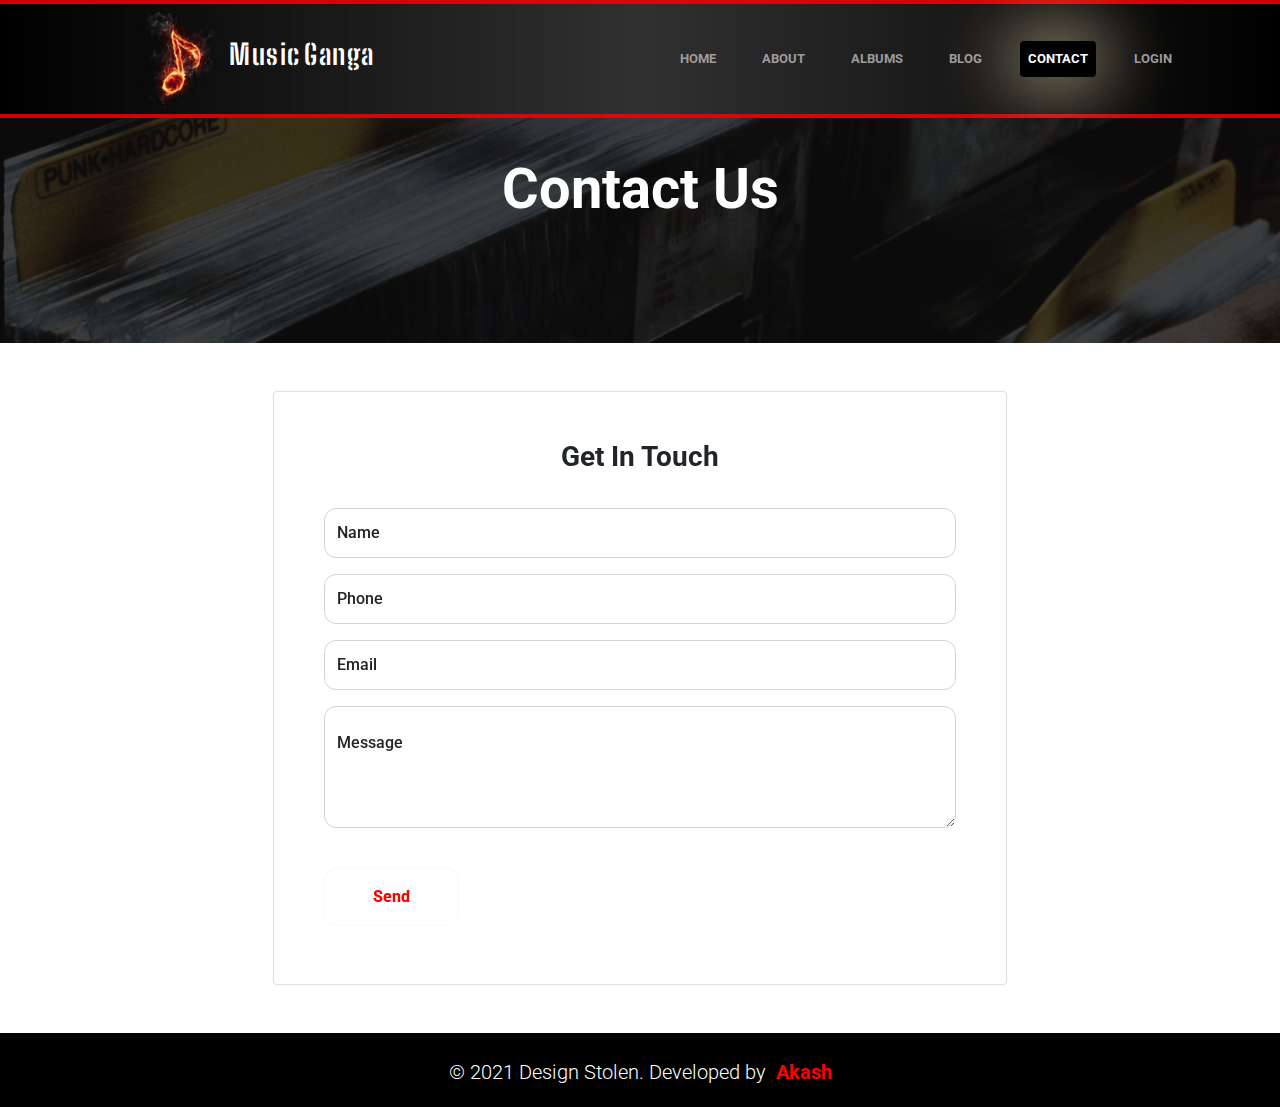
<file: contact.html>
<!DOCTYPE html>
<html lang="en">
<head>
    <meta charset="UTF-8">
    <meta name="viewport" content="width=device-width, initial-scale=1.0">
    <title>Contact</title>
    <!-- favicon -->
    <link rel="shortcut icon" href="img/MusicGanga.png" type="image/x-icon">

    <!-- google fonts -->
    <link rel="preconnect" href="https://fonts.gstatic.com">
    <link href="https://fonts.googleapis.com/css2?family=Big+Shoulders+Stencil+Text:wght@700&family=Roboto:wght@300&display=swap" rel="stylesheet">
    
    <!-- more css -->
    <link rel="stylesheet" href="css/bootstrap.min.css">
    <link rel="stylesheet" href="css/font-awesome.min.css">
    <link rel="stylesheet" href="https://cdnjs.cloudflare.com/ajax/libs/font-awesome/4.7.0/css/font-awesome.min.css">
    <link rel="stylesheet" href="css/aos.css">

    <!-- custom style link -->
    <link rel="stylesheet" href="css/custom style.css">
       
</head>
<body>
    <!-- nav bar starts here -->
    <nav class="nav-scroll navbar-expand-lg">
        <div class="container">
            <div class="row">
                <div class="col-lg-4 d-flex justify-content-around align-items-center">
                  <a href="index.html" class=" text-decoration-none">
                    <div class=" navbar-brand  d-flex align-items-center">
                      <img src="img/nav logo.png" alt="Music Ganga"> <h3 class=" text-white">Music Ganga</h3>
                    </div>
                  </a>
                  <button class="nav-btn btn navbar-toggler" data-toggle="collapse" data-target="#nav-menu" > <i class=" fa fa-bars text-white"></i> </button>
                </div>
  
                <div class="col-lg-8 d-flex align-items-center">
                  <div class="collapse navbar-collapse" id="nav-menu">
                    <ul class="navbar-nav ml-auto ">
                      <li class=" nav-item"><a class=" nav-link " href="index.html">Home</a></li>
                      <li class=" nav-item"><a class=" nav-link" href="about.html">About</a></li>
                      <li class=" nav-item"><a class=" nav-link" href="albums.html">albums</a></li>
                      <li class=" nav-item"><a class=" nav-link" href="blog.html">blog</a></li>
                      <li class=" nav-item"><a class=" nav-link active" href="contact.html">contact</a></li>
                      <li class=" nav-item"><a class=" nav-link" data-toggle="modal" href="#loginModal">login</a></li>
                    </ul>
                  </div>
                </div>
            </div>
        </div>  
      </nav>
      <!-- nav bar Ends -->

    <!-- page header starts from here -->
    <section id="page-header" class="head-bg-1" data-aos="zoom-in-down" data-aos-delay="00" data-aos-duration="1000">
      <div class="dark-overlay">
          <div class="container">
              <h1 class=" display-4 font-weight-bold">Contact Us</h1>
          </div>
      </div>
  </section>
  <!-- page header ENds here -->  

    <!-- contact us section edit starts from here -->

    <div class="row d-flex justify-content-center">
        <div class="col-lg-7 col-md-10 ">
            <div class="card py-5 my-5" data-aos="fade-up" data-aos-delay="600" data-aos-duration="1000">
              <div class="">
                <h3 class="text-center font-weight-bolder">Get In Touch</h3>
              </div>
                <div class="contact-form" style="padding: 10px 50px;">
                    <form action="">
                    <input type="text"  placeholder="Name" class=" form-control py-4 my-3" >
                    <input type="text"  placeholder="Phone" class=" form-control py-4 my-3" >
                    <input type="email"  placeholder="Email" class=" form-control py-4 my-3" >
                    <textarea name="" id="" rows="3" placeholder="Message" class=" form-control py-4 my-3" ></textarea>
                    <br>
                    <input type="submit" value="Send" class="btn btn-light custom-btn px-5 py-3">
                    </form>
                </div>
            </div>
            
        </div>
    </div>


    <!-- contact us section edit Ends here -->


      <!-- footer contact section ENds  here -->
  
      <!-- footer starts -->
      <footer class="text-center pt-4 pb-1" style="background-color: black;">
        <p class="lead text-white"> &copy; 2021 Design Stolen. Developed by <span class="foot-name">Akash</span> </p>
      </footer>
      <!-- footer Ends -->

          <!-- login modal start from here -->
    <section id="loginModal" class="modal fade" tabindex="-1" role="dialog" aria-hidden="true">
      <div class="modal-dialog" role="document">
        <div class="modal-content">
          <div class="modal-body">

            <div class="card modal-card">
              <div class="card-header">
                <h3 class=" font-weight-bolder">Login Here</h3>
              </div>
              <div class="card-body contact-form">
                <form action="" class="was-validated">
                  <div class="form-group">
                      <input type="email"  placeholder="Email or Number" required class=" form-control py-4 my-3">
                      <div class=" valid-feedback">&nbsp;Valid</div>
                      <div class=" invalid-feedback">&nbsp;Invalid</div>
                  </div>
                  <div class="form-group">
                      <input type="text"  placeholder="Password" required class=" form-control py-4 my-3">
                      <div class=" valid-feedback">&nbsp; Valid</div>
                      <div class=" invalid-feedback"> &nbsp; Invalid</div>
                  </div>
                  <input type="submit" value="Login" class="btn custom-btn btn-block">
                </form>
              </div>
            </div>
            
          </div>
        </div>
      </div>
    </section>
    <!-- login modal Ends here -->

    <!-- scripts -->
    <script src="js/jquery.min.js"></script>
    <script src="js/popper.min.js"></script>
    <script src="js/bootstrap.min.js"></script>
    <script src="js/aos.js"></script>
    
    <script>
      AOS.init();
    </script>
   
    
</body>
</html>
</file>
<file: css/custom style.css>
/* ---------------LARGE WINDOW DECORATION STARTS------------ */

*{
    margin: 0;
    padding: 0;
    box-sizing: border-box;
}

body{
    font-family: 'Roboto', sans-serif;
}

.custom-btn{
    color: red;
    background-color: white;
    padding: 15px 30px;
    font-weight: 800;
    transition: 0.4s;
}

.custom-btn:hover{
    color: white;
    background-color: red;
}

.dark-overlay{
    position: absolute;
    top: 0;
    left: 0;
    background-color: rgba(0, 0, 0, 0.726);
    height: 100%;
    width: 100%;
    z-index: 0;
}

#page-header{
    min-height: 25vh;
    color: white;
    position: relative;
}

#page-header .container{
    height: 100%;
    text-align: center;
    padding-top: 3%;
    

}

.head-bg-1{
    background-image: url("../img/album2.jpg");
    background-attachment: fixed;
}

/* nav bar design starts */
nav{
    background-image: linear-gradient( 90deg, black , rgba(29, 28, 28, 0.911) , black );
    border-top: 4px solid rgba(255, 0, 0, 0.808);
    border-bottom: 4px solid rgba(255, 0, 0, 0.808);
    z-index: 99;
    width: 100vw;
}

nav img{
    height: 100px;
}

nav h3{
    font-family: 'Big Shoulders Stencil Text', cursive;
    letter-spacing: 1.52px;
    word-spacing: -4px;
    font-weight: bold;
}

.nav-link{
    color: rgba(167, 164, 164, 0.945);
    text-transform: uppercase;
    margin: 4px 15px;
    font-weight: bold;
    padding: 8px 50px;
    transition: .5s;
    font-size: .8rem;
}

.nav-link:hover{
    color: white;
}

nav .active{
    background-color: black;
    box-shadow: 0px 0px 70px 10px rgba(245, 222, 179, 0.678);
    border-radius: 4px;
    color: white;
}
/* nav bar design Ends */

/* showcase starts from here */
#showcase{
    background-image: url("../img/bg-showcase.jpg");
    background-size: cover;
    position: relative;
    min-height: 80vh;
  
}


#showcase h1{
    font-size: 4rem;
    font-weight: bolder;
}

#showcase h3{
  background-color: rgba(255, 1, 1, 0.473);
  min-width: 600px;
  font-size: 3rem;
  padding: 10px 40px;
}
/* showcase Ends here */

/* feature section starts here */

#all-features .feature-icon img{
    border: 2px solid white; 
    padding: 20px;
    border-radius:20px;
    transition: .3s;
}

#all-features .feature-icon img:hover{
    filter: grayscale(1);
}
/* feature section Ends here */


/* music star section starts from here */
#mStar{
    min-height: 80vh ; 
    overflow: hidden;
}

#mStar .mStar-left{
    min-height: 80vh;
}

#mStar .mStar-left img{
   height: 80vh;
}

#mStar .mStar-right{
    padding-top: 8%;
}

#mStar .mStar-right .mStart-text{
    position: absolute;
    left: -10%;
}

#mStar .custom-btn{
    font-size: 12px;
    padding: 10px 50px;
    border-radius: 0;
    transition: ease-in .3s;
}

#mStar .custom-btn:hover{
    background-color: black;
    color: red ;
}
/* music star section Ends here */

/* albums box design starts */

#album-box .card{
    position: relative;
    overflow: hidden;
    
}

#album-box .card-overlay{
    position: absolute;
    height: 100%;
    width: 100%;
    background-color: rgba(255, 0, 0, 0.322);
    color: white;
    opacity: 0;
    transition: .3s ease-in;
    transform: scale(2);
}

#album-box .card:hover .card-overlay{
    opacity: 1;
    transform: scale(1);
}
/* albums box design Ends */

/* Newsletter starts from here*/
#newsLetter{
    background-color: rgb(235, 39, 32);
    padding: 30px 0;
}

#newsLetter input{
    width: 100%;
}

#newsLetter .in-text{
    padding: 25px 30px!important;
    border-top-right-radius: 0;
    border-bottom-right-radius: 0;
}

#newsLetter .btn{
    background-color: black;
    color: white;
    font-size: 15px;
    border-top-left-radius: 0;
    border-bottom-left-radius: 0;
    transition: .3s ease-out;
   padding: 13.5px 0!important;
}

#newsLetter .btn:hover{
    background-color: white;
    color: black;
}
/* Newsletter ends here */

/* Footer contact deign start from here  */

#foot-contact{
    background-color: black;
    padding: 4% 0;
}

#foot-contact .contact-left i{
    font-size: 22px;
}

.contact-form ::placeholder{
    color: rgb(37, 34, 34) !important;
    font-weight: 500;
}

.contact-form input, .contact-form textarea{
    border-radius: 12px;
}
/* Footer contact deign Ends here  */

/* footer design starts  */
footer .foot-name{
    color: red;
    font-weight: bold; 
    margin-left: 5px;
    transition: .3s;
    cursor: grab;
}

footer .foot-name:hover{
    color: black;
  
}
/* footer design Ends */

/* About us page design starts */

/* About us page design Ends */

/* ---------------LARGE WINDOW DECORATION ENds------------ */

/* for laptop view start */
@media(max-width: 992px){
    /* mmusic star */
    #mStar .mStar-left img{
        width: 100%;
    }

    #mStar .mStar-right .mStart-text{
        position: initial;
    }
    
    #mStar .mStar-right{
        padding-left: 60px;
        padding-bottom: 60px;
        padding-right: 10px;
    }

    /* mmusic star DOne*/
}
/* for laptop view Ends */


/* small device style starts */
@media(max-width: 768px){

/* navbar start */

nav{
    z-index: 1;
    width: 100%;
}

nav img{
    height: 70px;
}

#nav-menu{
     text-align: center;
}   

nav .active{
    background-color: rgba(255, 255, 255, 0.747);
    box-shadow: 0px 0px 70px  rgba(245, 222, 179, 0.678);
    border-radius: 4px;
    color: black;
}

.nav-btn{
    height: 50px;
}

.nav-link:hover{
    color: rgba(255, 0, 0, 0.808);
}

/* navbar Ends */

/* showcase start */
#showcase{
    min-height: 80vh;
}

#showcase h1{
    font-size: 2rem;
    font-weight: bolder;
}

#showcase h3{
  min-width: 300px;
  font-size: 2rem;
  padding: 10px 40px;
}
/* showcase Ends */

}
/* small device style Ends */


/* extra small device style starts */
@media (max-width:700px) {
    *{
        overflow-x: hidden;
    }
}


@media(max-width: 440px){

    #showcase{
      min-height: 60vh;  
    }

    #showcase h1{
        font-size: 1.4rem;
        font-weight: bolder;
    }

    #showcase h3{
        background-color: rgba(223, 14, 14, 0.438);
        min-width: 300px;
        font-size: 1.2rem;
        padding: 10px 4px;
    }

    #mStar .mStar-left{
        min-height: 40vh;
    }

    #mStar .mStar-left img{
        height: 50vh;
        width: 100%;
    }

}
/* extra small device style Ends */
</file>
